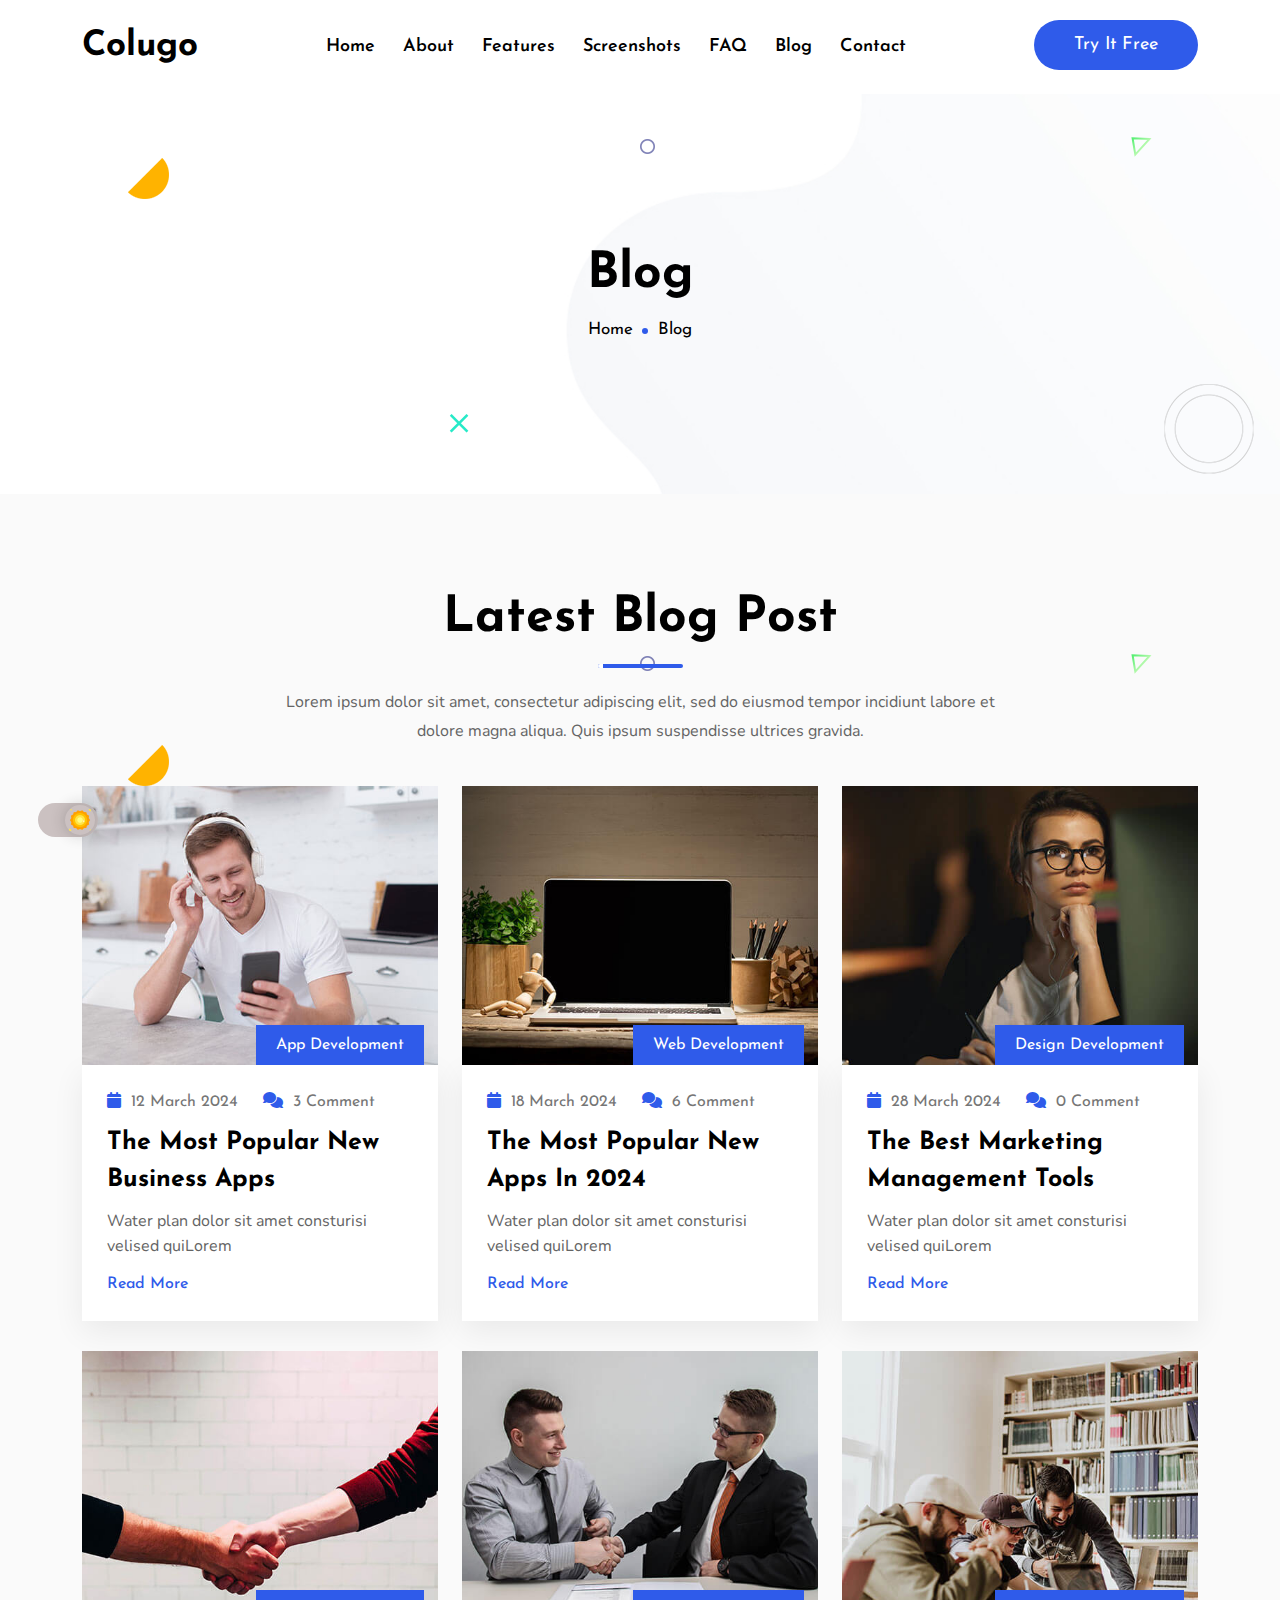
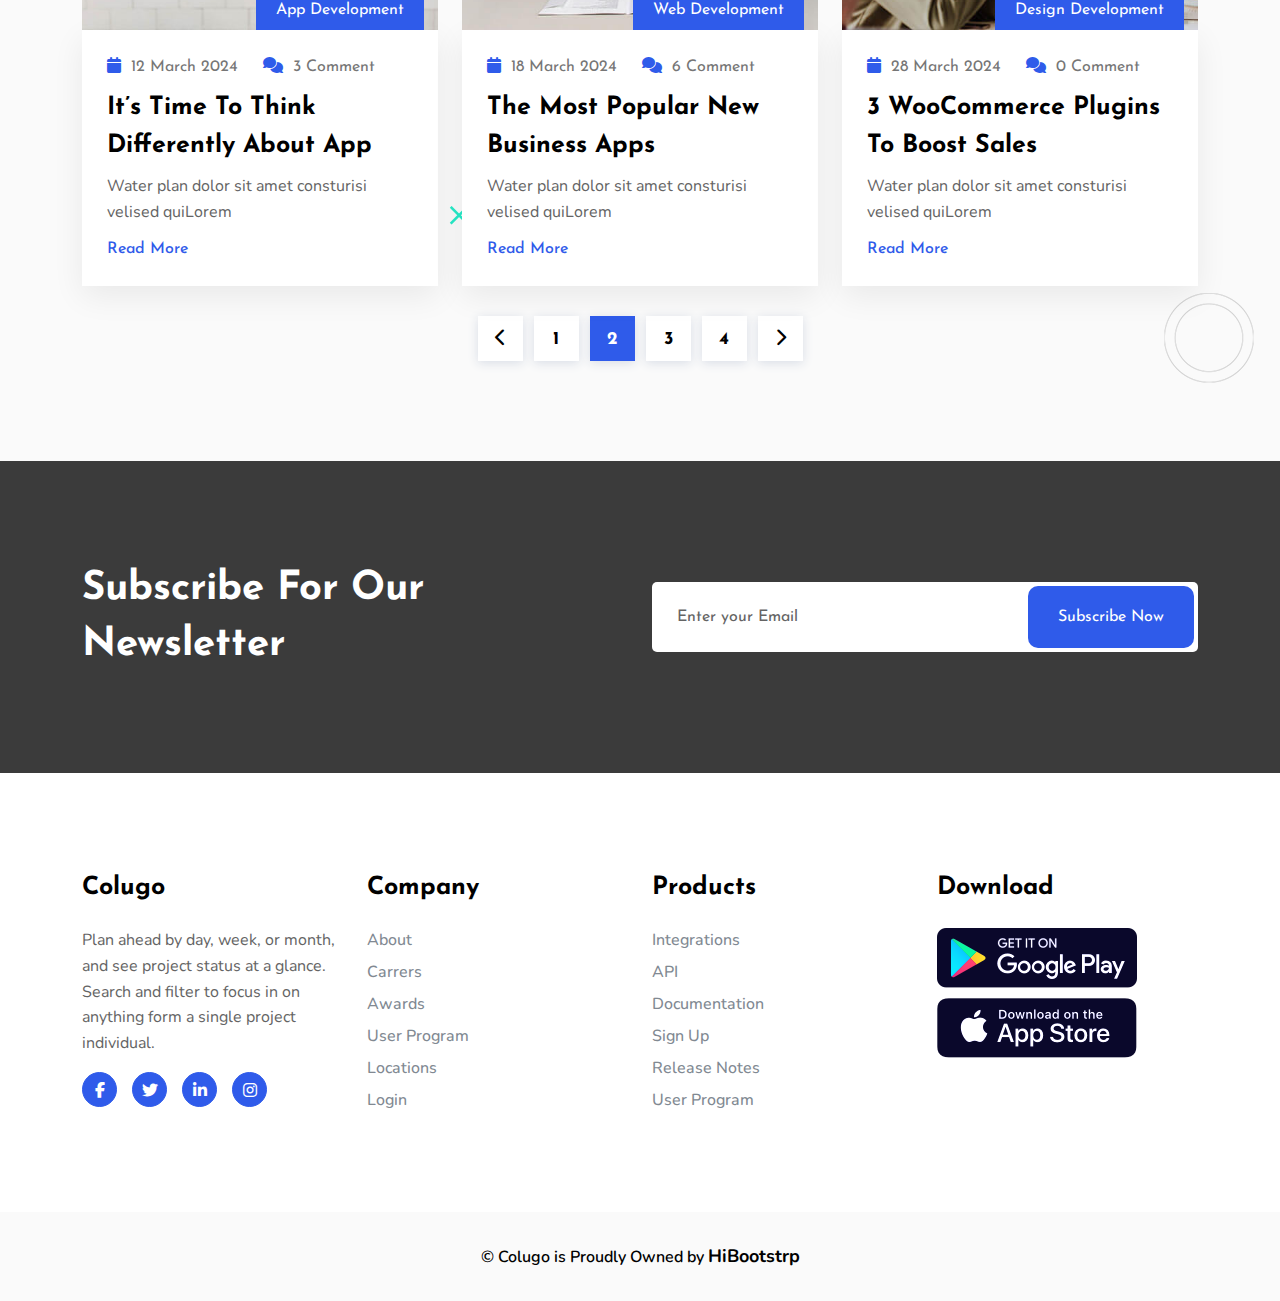
<file: blog.html>
<!DOCTYPE html>
<html lang="zxx">
    
<!-- Mirrored from templates.hibootstrap.com/colugo/default/blog.html by HTTrack Website Copier/3.x [XR&CO'2014], Mon, 22 Sep 2025 14:37:55 GMT -->
<head>
        <!-- Required meta tags -->
        <meta charset="utf-8">
        <meta name="viewport" content="width=device-width, initial-scale=1, shrink-to-fit=no">

        <!-- Bootstrap Min CSS -->
        <link rel="stylesheet" href="assets/css/bootstrap.min.css">
        <!-- Animate Min CSS -->
        <link rel="stylesheet" href="assets/css/animate.min.css">
        <!-- Owl Carousel Min CSS -->
        <link rel="stylesheet" href="assets/css/owl.carousel.min.css">
        <!-- Fontawesome CSS -->
        <link rel="stylesheet" href="assets/css/fontawesome.min.css">
        <!-- Odometer CSS -->
        <link rel="stylesheet" href="assets/css/odometer.css">
        <!-- Popup CSS -->
        <link rel="stylesheet" href="assets/css/magnific-popup.min.css">
        <!-- Slick CSS -->
        <link rel="stylesheet" href="assets/css/slick.min.css">
        <!-- Style CSS -->
        <link rel="stylesheet" href="assets/css/style.css">
        <!-- Dark CSS -->
        <link rel="stylesheet" href="assets/css/dark.css">
        <!-- Responsive CSS -->
        <link rel="stylesheet" href="assets/css/responsive.css">

        <title>Colugo - App Landing Page HTML Template</title>

        <link rel="icon" type="image/png" href="assets/img/favicon.png">
    </head>

    <body data-bs-spy="scroll" data-bs-offset="120">

        <!-- Start Preloader Area -->
        <div class="preloader">
            <div class="preloader">
                <span></span>
                <span></span>
            </div>
        </div>
        <!-- End Preloader Area -->

        <!-- Start Navbar Area -->
        <nav class="navbar navbar-expand-lg navbar-light bg-light">
            <div class="container">
                <div class="logo">
                    <a href="index.html">
                        <h3>Colugo</h3>
                    </a>
                </div>

                <button class="navbar-toggler" type="button" data-bs-toggle="collapse" data-bs-target="#navbarSupportedContent" aria-controls="navbarSupportedContent" aria-expanded="false" aria-label="Toggle navigation">
                    <span class="navbar-toggler-icon"></span>
                </button>
            
                <div class="collapse navbar-collapse" id="navbarSupportedContent">
                    <ul class="navbar-nav">
                        <li class="nav-item">
                            <a href="#home" class="nav-link">
                                Home
                            </a>
                        </li>

                        <li class="nav-item">
                            <a href="#about" class="nav-link">
                                About
                            </a>
                        </li>

                        <li class="nav-item">
                            <a href="#features" class="nav-link">
                                Features
                            </a>
                        </li>

                        <li class="nav-item">
                            <a href="#screenshots" class="nav-link">
                                Screenshots
                            </a>
                        </li>

                        <li class="nav-item">
                            <a href="#faq" class="nav-link">
                                FAQ
                            </a>
                        </li>

                        <li class="nav-item">
                            <a href="#blog" class="nav-link">
                                Blog
                            </a>
                        </li>

                        <li class="nav-item">
                            <a href="#contact" class="nav-link">
                                Contact
                            </a>
                        </li>
                    </ul>

                    <div class="others-option">
                        <div class="d-flex align-items-center">
                            <div class="option-item">
                                <a href="#" class="default-btn">
                                    Try It Free
                                    <span></span>
                                </a>
                            </div>
                        </div>
                    </div>
                </div>
            </div>
        </nav>
        <!-- End Navbar Area -->

        <!-- Start Page Title Area -->
        <div class="page-title-area">
            <div class="d-table">
                <div class="d-table-cell">
                    <div class="container">
                        <div class="page-title-content">
                            <h2>Blog</h2>
                            <ul>
                                <li><a href="index.html">Home</a></li>
                                <li>Blog</li>
                            </ul>
                        </div>
                    </div>
                </div>
            </div>

            <div class="default-shape">
                <div class="shape-1">
                    <img src="assets/img/shape/1.png" alt="image">
                </div>

                <div class="shape-2 rotateme">
                    <img src="assets/img/shape/2.png" alt="image">
                </div>

                <div class="shape-3">
                    <img src="assets/img/shape/3.svg" alt="image">
                </div>

                <div class="shape-4">
                    <img src="assets/img/shape/4.svg" alt="image">
                </div>

                <div class="shape-5">
                    <img src="assets/img/shape/5.png" alt="image">
                </div>
            </div>
        </div>
        <!-- End Page Title Area -->

        <!-- Start Blog Area -->
        <section id="blog" class="blog-area pt-100 pb-100">
            <div class="container">
                <div class="section-title">
                    <h2>Latest Blog Post</h2>
                    <div class="bar"></div>
                    <p>Lorem ipsum dolor sit amet, consectetur adipiscing elit, sed do eiusmod tempor incidiunt  labore et dolore magna aliqua. Quis ipsum suspendisse ultrices gravida.</p>
                </div>

                <div class="row">
                    <div class="col-lg-4 col-md-6">
                        <div class="single-blog">
                            <div class="image">
                                <a href="single-blog.html">
                                    <img src="assets/img/blog/image1.jpg" alt="image">
                                </a>
                                <div class="btn">
                                    <a href="#">App Development</a>
                                </div>
                            </div>
                            <div class="content">
                                <ul class="post-meta">
                                    <li>
                                        <i class="fa fa-calendar"></i>
                                        12 March 2024
                                    </li>
                                    <li>
                                        <i class="fa fa-comments"></i>
                                        <a href="#">3 Comment</a>
                                    </li>
                                </ul>

                                <h3>
                                    <a href="single-blog.html">
                                        The Most Popular New Business Apps
                                    </a>
                                </h3>
                                <p>Water plan dolor sit amet consturisi velised quiLorem</p>
                                <a href="single-blog.html" class="read-more">
                                    Read More
                                </a>
                            </div>
                        </div>
                    </div>

                    <div class="col-lg-4 col-md-6">
                        <div class="single-blog">
                            <div class="image">
                                <a href="single-blog.html">
                                    <img src="assets/img/blog/image2.jpg" alt="image">
                                </a>
                                <div class="btn">
                                    <a href="#">Web Development</a>
                                </div>
                            </div>
                            <div class="content">
                                <ul class="post-meta">
                                    <li>
                                        <i class="fa fa-calendar"></i>
                                        18 March 2024
                                    </li>
                                    <li>
                                        <i class="fa fa-comments"></i>
                                        <a href="#">6 Comment</a>
                                    </li>
                                </ul>

                                <h3>
                                    <a href="single-blog.html">
                                        The Most Popular New Apps in 2024
                                    </a>
                                </h3>
                                <p>Water plan dolor sit amet consturisi velised quiLorem</p>
                                <a href="single-blog.html" class="read-more">
                                    Read More
                                </a>
                            </div>
                        </div>
                    </div>

                    <div class="col-lg-4 col-md-6">
                        <div class="single-blog">
                            <div class="image">
                                <a href="single-blog.html">
                                    <img src="assets/img/blog/image3.jpg" alt="image">
                                </a>
                                <div class="btn">
                                    <a href="#">Design Development</a>
                                </div>
                            </div>
                            <div class="content">
                                <ul class="post-meta">
                                    <li>
                                        <i class="fa fa-calendar"></i>
                                        28 March 2024
                                    </li>
                                    <li>
                                        <i class="fa fa-comments"></i>
                                        <a href="#">0 Comment</a>
                                    </li>
                                </ul>

                                <h3>
                                    <a href="single-blog.html">
                                        The Best Marketing Management Tools
                                    </a>
                                </h3>
                                <p>Water plan dolor sit amet consturisi velised quiLorem</p>
                                <a href="single-blog.html" class="read-more">
                                    Read More
                                </a>
                            </div>
                        </div>
                    </div>

                    <div class="col-lg-4 col-md-6">
                        <div class="single-blog">
                            <div class="image">
                                <a href="single-blog.html">
                                    <img src="assets/img/blog/image4.jpg" alt="image">
                                </a>
                                <div class="btn">
                                    <a href="#">App Development</a>
                                </div>
                            </div>
                            <div class="content">
                                <ul class="post-meta">
                                    <li>
                                        <i class="fa fa-calendar"></i>
                                        12 March 2024
                                    </li>
                                    <li>
                                        <i class="fa fa-comments"></i>
                                        <a href="#">3 Comment</a>
                                    </li>
                                </ul>

                                <h3>
                                    <a href="single-blog.html">
                                        It’s Time To Think Differently About App
                                    </a>
                                </h3>
                                <p>Water plan dolor sit amet consturisi velised quiLorem</p>
                                <a href="single-blog.html" class="read-more">
                                    Read More
                                </a>
                            </div>
                        </div>
                    </div>

                    <div class="col-lg-4 col-md-6">
                        <div class="single-blog">
                            <div class="image">
                                <a href="single-blog.html">
                                    <img src="assets/img/blog/image5.jpg" alt="image">
                                </a>
                                <div class="btn">
                                    <a href="#">Web Development</a>
                                </div>
                            </div>
                            <div class="content">
                                <ul class="post-meta">
                                    <li>
                                        <i class="fa fa-calendar"></i>
                                        18 March 2024
                                    </li>
                                    <li>
                                        <i class="fa fa-comments"></i>
                                        <a href="#">6 Comment</a>
                                    </li>
                                </ul>

                                <h3>
                                    <a href="single-blog.html">
                                        The Most Popular New Business Apps
                                    </a>
                                </h3>
                                <p>Water plan dolor sit amet consturisi velised quiLorem</p>
                                <a href="single-blog.html" class="read-more">
                                    Read More
                                </a>
                            </div>
                        </div>
                    </div>

                    <div class="col-lg-4 col-md-6">
                        <div class="single-blog">
                            <div class="image">
                                <a href="single-blog.html">
                                    <img src="assets/img/blog/image6.jpg" alt="image">
                                </a>
                                <div class="btn">
                                    <a href="#">Design Development</a>
                                </div>
                            </div>
                            <div class="content">
                                <ul class="post-meta">
                                    <li>
                                        <i class="fa fa-calendar"></i>
                                        28 March 2024
                                    </li>
                                    <li>
                                        <i class="fa fa-comments"></i>
                                        <a href="#">0 Comment</a>
                                    </li>
                                </ul>

                                <h3>
                                    <a href="single-blog.html">
                                        3 WooCommerce Plugins to Boost Sales
                                    </a>
                                </h3>
                                <p>Water plan dolor sit amet consturisi velised quiLorem</p>
                                <a href="single-blog.html" class="read-more">
                                    Read More
                                </a>
                            </div>
                        </div>
                    </div>

                    <div class="col-lg-12 col-md-12">
                        <div class="pagination-area">
                            <a href="#" class="prev page-numbers">
                                <i class="fa fa-chevron-left"></i>
                            </a>
                            <a href="#" class="page-numbers">1</a>
                            <span class="page-numbers current" aria-current="page">2</span>
                            <a href="#" class="page-numbers">3</a>
                            <a href="#" class="page-numbers">4</a>
                            <a href="#" class="next page-numbers">
                                <i class="fa fa-chevron-right"></i>
                            </a>
                        </div>
                    </div>
                </div>
            </div>

            <div class="default-shape">
                <div class="shape-1">
                    <img src="assets/img/shape/1.png" alt="image">
                </div>

                <div class="shape-2 rotateme">
                    <img src="assets/img/shape/2.png" alt="image">
                </div>

                <div class="shape-3">
                    <img src="assets/img/shape/3.svg" alt="image">
                </div>

                <div class="shape-4">
                    <img src="assets/img/shape/4.svg" alt="image">
                </div>

                <div class="shape-5">
                    <img src="assets/img/shape/5.png" alt="image">
                </div>
            </div>
        </section>
        <!-- End Blog Area -->

        <!-- Start Subscribe Area -->
        <div class="subscribe-area ptb-100">
            <div class="container">
                <div class="row align-items-center">
                    <div class="col-lg-6 col-md-6">
                        <div class="subscribe-content">
                            <h2>Subscribe for our Newsletter</h2>
                        </div>
                    </div>

                    <div class="col-lg-6 col-md-6">
                        <form class="newsletter-form">
                            <input type="email" class="input-newsletter" placeholder="Enter your Email" name="EMAIL" required autocomplete="off">
                            <button type="submit">
                                Subscribe Now
                            </button>
                            
                            <div id="validator-newsletter" class="form-result"></div>
                        </form>
                    </div>
                </div>
            </div>
        </div>
        <!-- End Subscribe Area -->

        <!-- Start Footer Area -->
        <section class="footer-area pt-100 pb-70">
            <div class="container">
                <div class="row">
                    <div class="col-lg-3 col-sm-6">
                        <div class="single-footer-widget">
                            <a href="#" class="logo">
                                <h2>Colugo</h2>
                            </a>
                            <p>Plan ahead by day, week, or month, and see project status at a glance. Search and filter to focus in on anything form a single project individual.</p>
                            <ul class="social-list">
                                <li>
                                    <a href="#" target="_blank">
                                        <i class="fab fa-facebook-f"></i>
                                    </a>
                                </li>
                                <li>
                                    <a href="#" target="_blank">
                                        <i class="fab fa-twitter"></i>
                                    </a>
                                </li>
                                <li>
                                    <a href="#" target="_blank">
                                        <i class="fab fa-linkedin-in"></i>
                                    </a>
                                </li>
                                <li>
                                    <a href="#" target="_blank">
                                        <i class="fab fa-instagram"></i>
                                    </a>
                                </li>
                            </ul>
                        </div>
                    </div>

                    <div class="col-lg-3 col-sm-6">
                        <div class="single-footer-widget pl-5">
                            <h3>Company</h3>
                            <ul class="list">
                                <li>
                                    <a href="#">
                                        About
                                    </a>
                                </li>
                                <li>
                                    <a href="#">
                                        Carrers
                                    </a>
                                </li>
                                <li>
                                    <a href="#">
                                        Awards
                                    </a>
                                </li>
                                <li>
                                    <a href="#">
                                        User Program
                                    </a>
                                </li>
                                <li>
                                    <a href="#">
                                        Locations
                                    </a>
                                </li>
                                <li>
                                    <a href="#">
                                        Login
                                    </a>
                                </li>
                            </ul>
                        </div>
                    </div>

                    <div class="col-lg-3 col-sm-6">
                        <div class="single-footer-widget">
                            <h3>Products</h3>
                            <ul class="list">
                                <li>
                                    <a href="#">
                                        Integrations
                                    </a>
                                </li>
                                <li>
                                    <a href="#">
                                        API
                                    </a>
                                </li>
                                <li>
                                    <a href="#">
                                        Documentation
                                    </a>
                                </li>
                                <li>
                                    <a href="#">
                                        Sign Up
                                    </a>
                                </li>
                                <li>
                                    <a href="#">
                                        Release Notes
                                    </a>
                                </li>
                                <li>
                                    <a href="#">
                                        User Program
                                    </a>
                                </li>
                            </ul>
                        </div>
                    </div>

                    <div class="col-lg-3 col-sm-6">
                        <div class="single-footer-widget">
                            <h3>Download</h3>
                            
                            <ul class="footer-holder">
                                <li>
                                    <a href="https://play.google.com/store/apps?hl=en&amp;gl=US">
                                        <img src="assets/img/store/1.png" alt="image">
                                    </a>
                                </li>

                                <li>
                                    <a href="https://www.apple.com/app-store/">
                                        <img src="assets/img/store/2.png" alt="image">
                                    </a>
                                </li>
                            </ul>
                        </div>
                    </div>
                </div>
            </div>
        </section>
        <!-- End Footer Area -->

        <!-- Start Copy Right Area -->
        <div class="copy-right">
            <div class="container">
                <div class="copy-right-content">
                    <p>© Colugo is Proudly Owned by <a href="https://hibootstrap.com/" target="_blank">HiBootstrp</a></p>
                </div>
            </div>
        </div>
        <!-- End Copy Right Area -->

        <!-- Start Go Top Section -->
        <div class="go-top">
            <i class="fa fa-chevron-up"></i>
            <i class="fa fa-chevron-up"></i>
        </div>
        <!-- End Go Top Section -->

        <!-- jQuery Min JS -->
        <script src="assets/js/jquery.min.js"></script>
        <!-- Bootstrap Min JS -->
        <script src="assets/js/bootstrap.bundle.min.js"></script>
        <!-- Owl Carousel Min JS -->
        <script src="assets/js/owl.carousel.min.js"></script>
        <!-- Appear JS -->
        <script src="assets/js/jquery.appear.js"></script>
        <!-- Odometer JS -->
        <script src="assets/js/odometer.min.js"></script>
        <!-- Slick JS -->
        <script src="assets/js/slick.min.js"></script>
        <!-- Particles JS -->
        <script src="assets/js/particles.min.js"></script>
        <!-- Ripples JS -->
        <script src="assets/js/jquery.ripples-min.js"></script>
        <!-- Popup JS -->
        <script src="assets/js/jquery.magnific-popup.min.js"></script>
        <!-- WOW Min JS -->
        <script src="assets/js/wow.min.js"></script>
        <!-- AjaxChimp Min JS -->
        <script src="assets/js/jquery.ajaxchimp.min.js"></script>
        <!-- Form Validator Min JS -->
        <script src="assets/js/form-validator.min.js"></script>
        <!-- Contact Form Min JS -->
        <script src="assets/js/contact-form-script.js"></script>
        <!-- Main JS -->
        <script src="assets/js/main.js"></script>
    </body>

<!-- Mirrored from templates.hibootstrap.com/colugo/default/blog.html by HTTrack Website Copier/3.x [XR&CO'2014], Mon, 22 Sep 2025 14:37:55 GMT -->
</html>
</file>
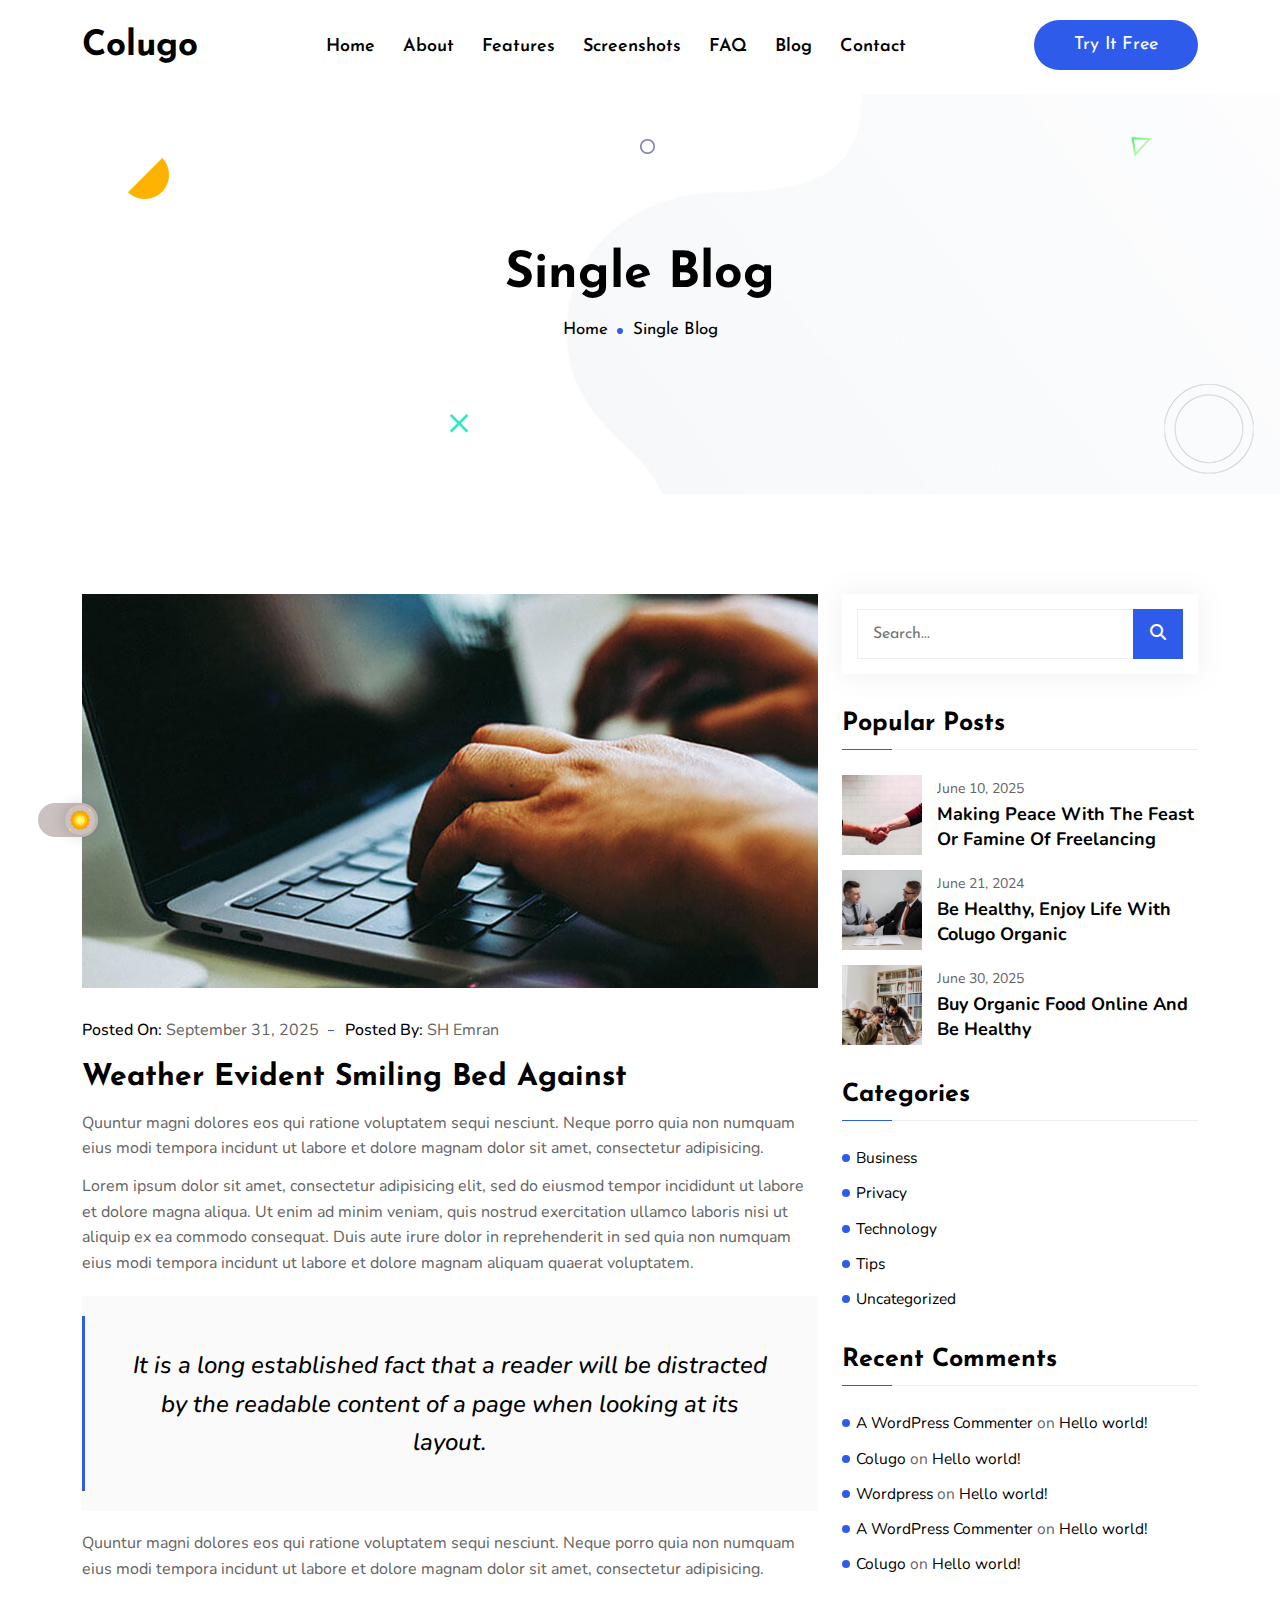
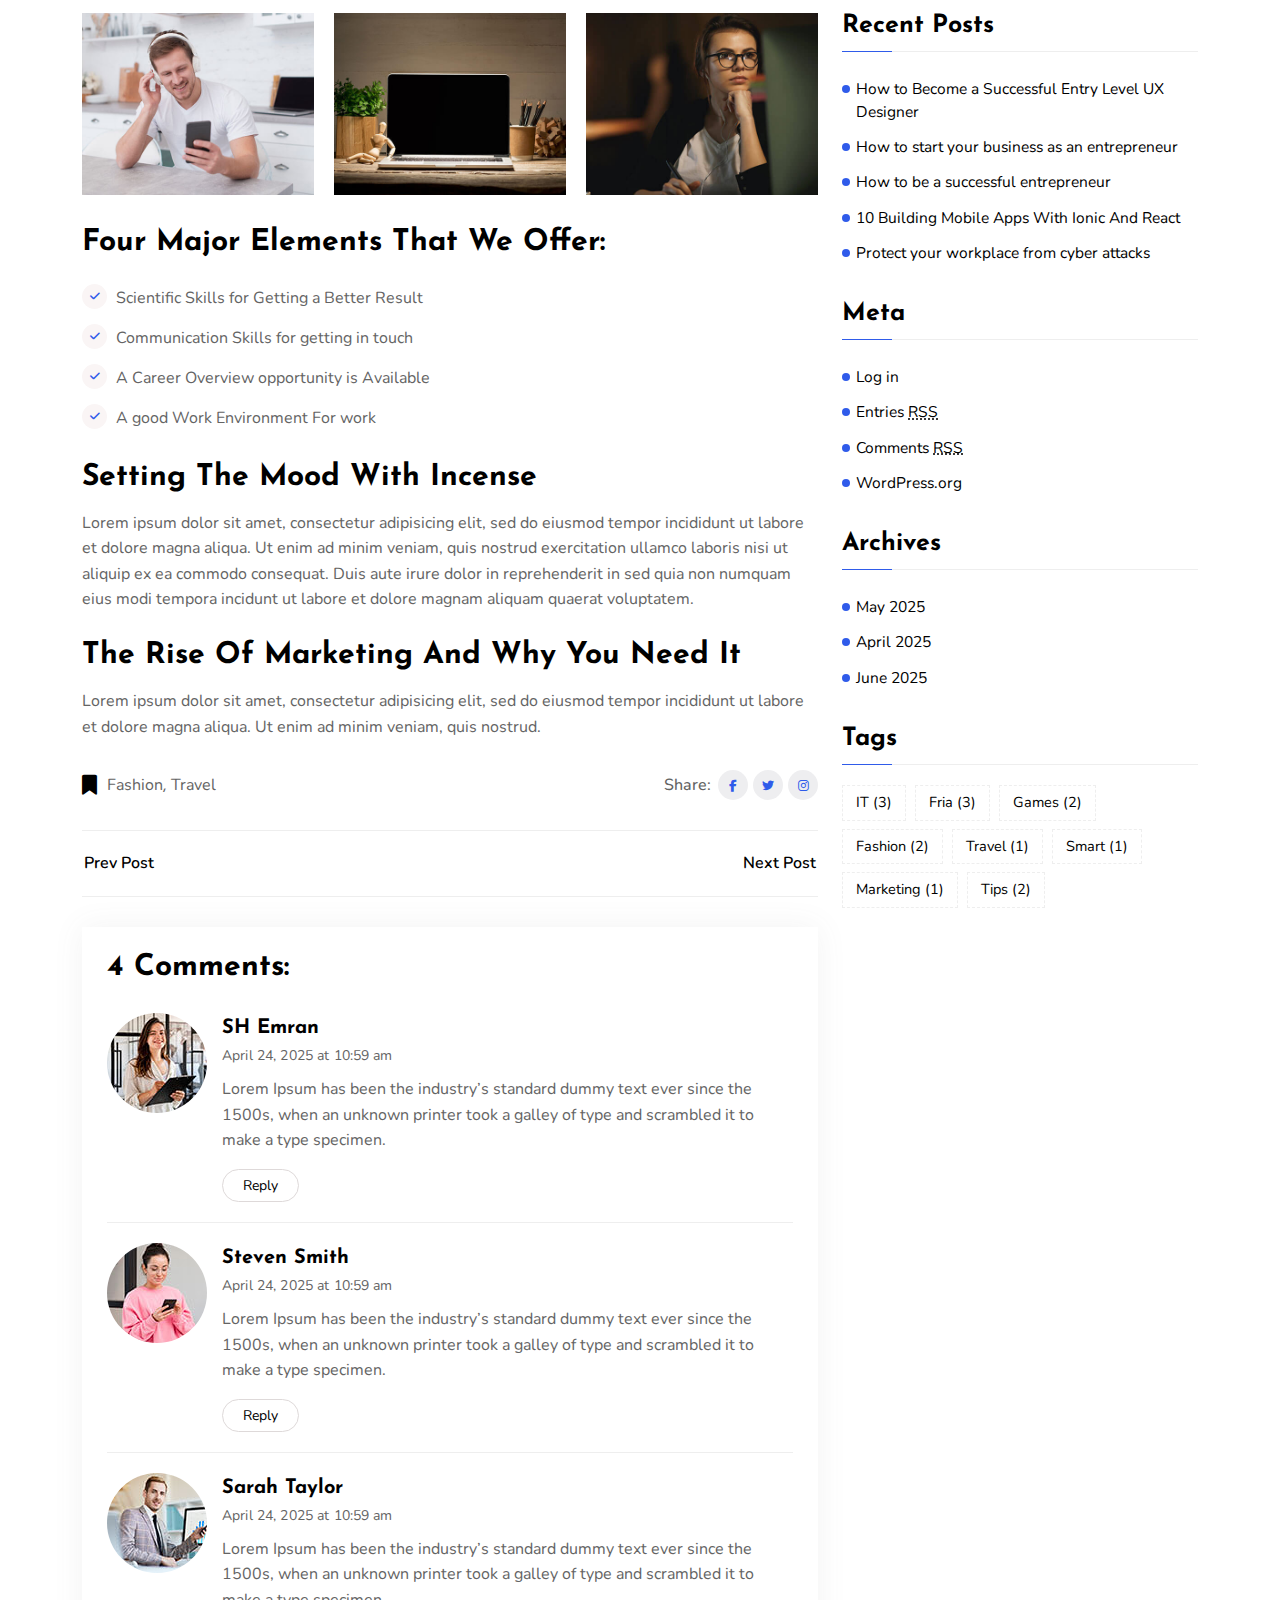
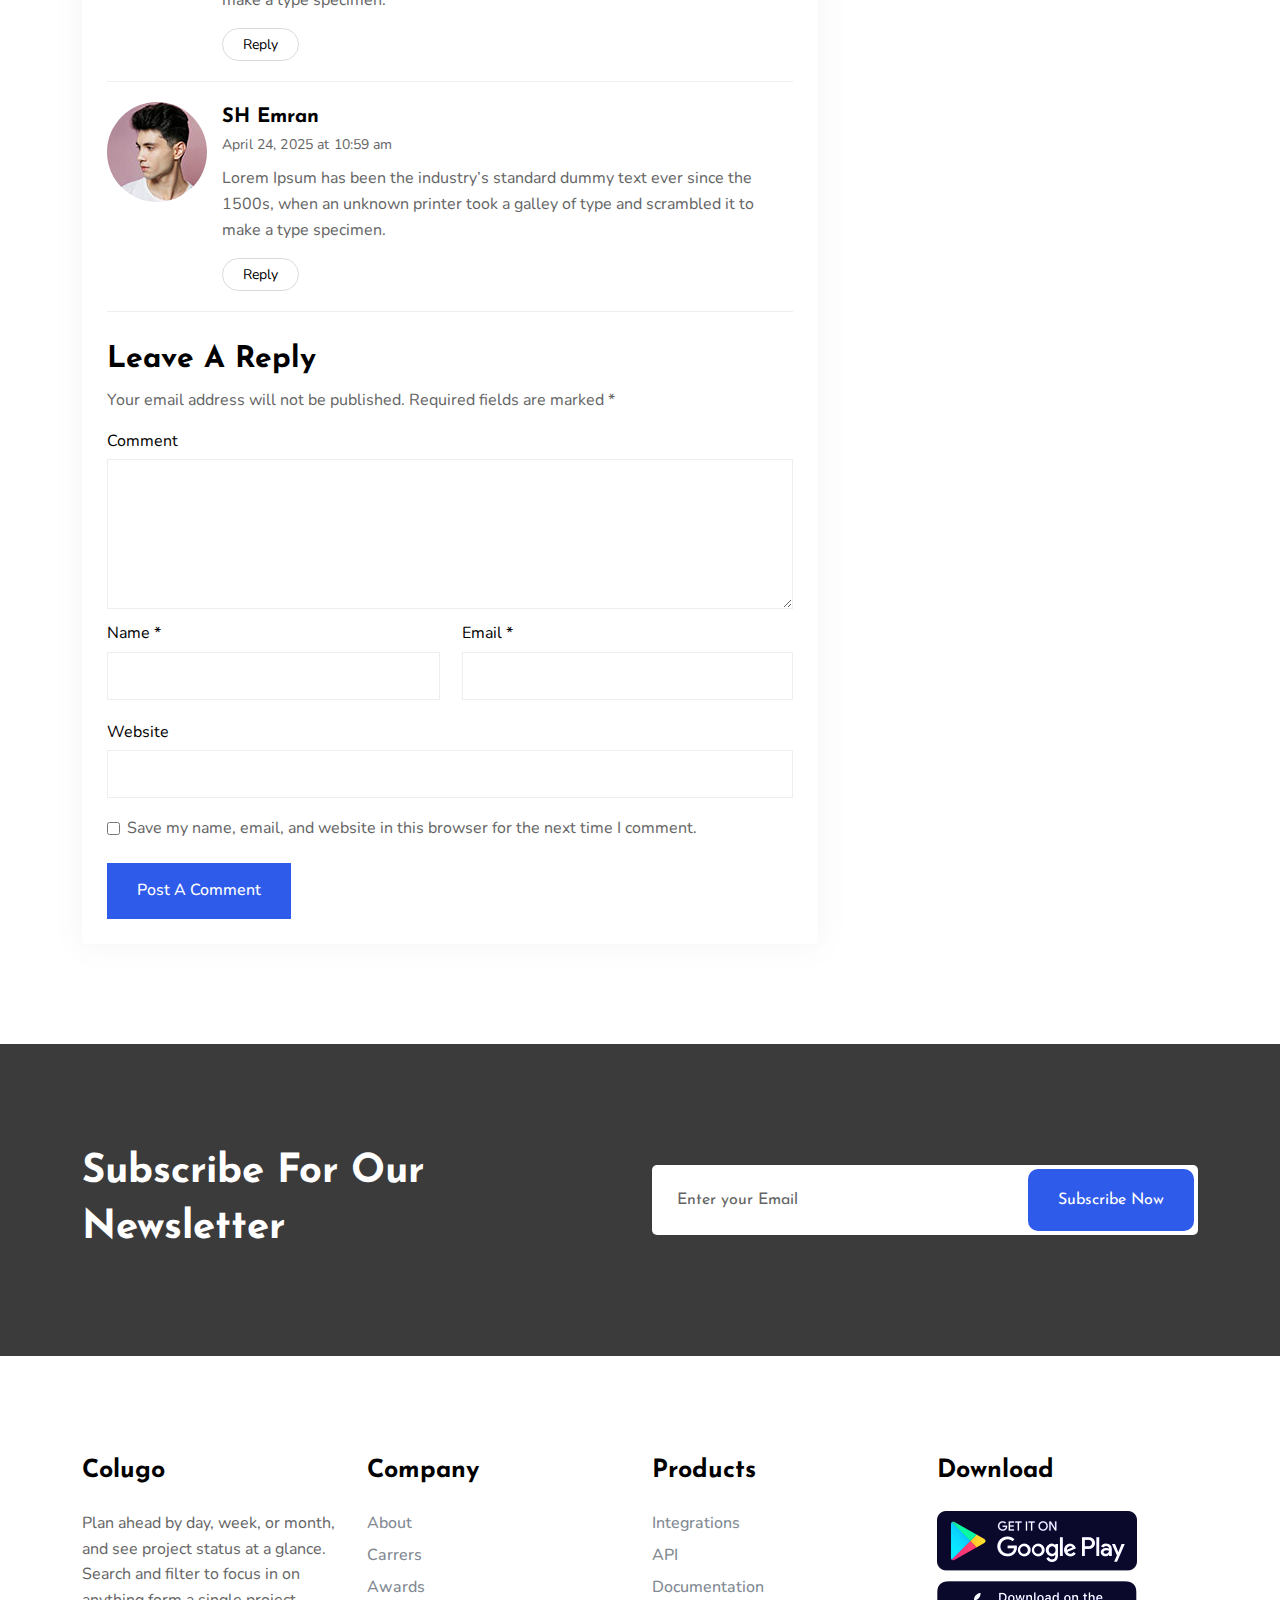
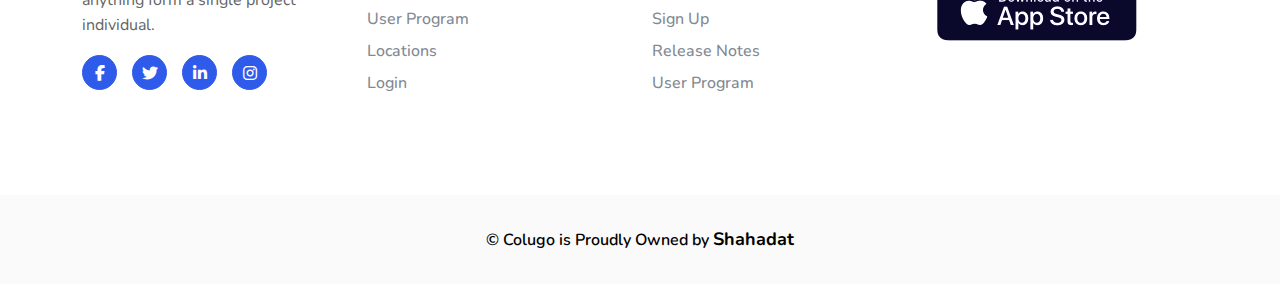
<file: single-blog.html>
<!DOCTYPE html>
<html lang="zxx">
    
<head>
        <!-- Required meta tags -->
        <meta charset="utf-8">
        <meta name="viewport" content="width=device-width, initial-scale=1, shrink-to-fit=no">

        <!-- Bootstrap Min CSS -->
        <link rel="stylesheet" href="assets/css/bootstrap.min.css">
        <!-- Animate Min CSS -->
        <link rel="stylesheet" href="assets/css/animate.min.css">
        <!-- Owl Carousel Min CSS -->
        <link rel="stylesheet" href="assets/css/owl.carousel.min.css">
        <!-- Fontawesome CSS -->
        <link rel="stylesheet" href="assets/css/fontawesome.min.css">
        <!-- Odometer CSS -->
        <link rel="stylesheet" href="assets/css/odometer.css">
        <!-- Popup CSS -->
        <link rel="stylesheet" href="assets/css/magnific-popup.min.css">
        <!-- Slick CSS -->
        <link rel="stylesheet" href="assets/css/slick.min.css">
        <!-- Style CSS -->
        <link rel="stylesheet" href="assets/css/style.css">
        <!-- Dark CSS -->
        <link rel="stylesheet" href="assets/css/dark.css">
        <!-- Responsive CSS -->
        <link rel="stylesheet" href="assets/css/responsive.css">

        <title>App Landing Page</title>

        <link rel="icon" type="image/png" href="assets/img/favicon.png">
    </head>

    <body data-bs-spy="scroll" data-bs-offset="120">

        <!-- Start Preloader Area -->
        <div class="preloader">
            <div class="preloader">
                <span></span>
                <span></span>
            </div>
        </div>
        <!-- End Preloader Area -->

        <!-- Start Navbar Area -->
        <nav class="navbar navbar-expand-lg navbar-light bg-light">
            <div class="container">
                <div class="logo">
                    <a href="index.html">
                        <h3>Colugo</h3>
                    </a>
                </div>

                <button class="navbar-toggler" type="button" data-bs-toggle="collapse" data-bs-target="#navbarSupportedContent" aria-controls="navbarSupportedContent" aria-expanded="false" aria-label="Toggle navigation">
                    <span class="navbar-toggler-icon"></span>
                </button>
            
                <div class="collapse navbar-collapse" id="navbarSupportedContent">
                    <ul class="navbar-nav">
                        <li class="nav-item">
                            <a href="#home" class="nav-link">
                                Home
                            </a>
                        </li>

                        <li class="nav-item">
                            <a href="#about" class="nav-link">
                                About
                            </a>
                        </li>

                        <li class="nav-item">
                            <a href="#features" class="nav-link">
                                Features
                            </a>
                        </li>

                        <li class="nav-item">
                            <a href="#screenshots" class="nav-link">
                                Screenshots
                            </a>
                        </li>

                        <li class="nav-item">
                            <a href="#faq" class="nav-link">
                                FAQ
                            </a>
                        </li>

                        <li class="nav-item">
                            <a href="blog.html" class="nav-link">
                                Blog
                            </a>
                        </li>

                        <li class="nav-item">
                            <a href="#contact" class="nav-link">
                                Contact
                            </a>
                        </li>
                    </ul>

                    <div class="others-option">
                        <div class="d-flex align-items-center">
                            <div class="option-item">
                                <a href="#" class="default-btn">
                                    Try It Free
                                    <span></span>
                                </a>
                            </div>
                        </div>
                    </div>
                </div>
            </div>
        </nav>
        <!-- End Navbar Area -->

        <!-- Start Page Title Area -->
        <div class="page-title-area">
            <div class="d-table">
                <div class="d-table-cell">
                    <div class="container">
                        <div class="page-title-content">
                            <h2>Single Blog</h2>
                            <ul>
                                <li><a href="index.html">Home</a></li>
                                <li>Single Blog</li>
                            </ul>
                        </div>
                    </div>
                </div>
            </div>

            <div class="default-shape">
                <div class="shape-1">
                    <img src="assets/img/shape/1.png" alt="image">
                </div>

                <div class="shape-2 rotateme">
                    <img src="assets/img/shape/2.png" alt="image">
                </div>

                <div class="shape-3">
                    <img src="assets/img/shape/3.svg" alt="image">
                </div>

                <div class="shape-4">
                    <img src="assets/img/shape/4.svg" alt="image">
                </div>

                <div class="shape-5">
                    <img src="assets/img/shape/5.png" alt="image">
                </div>
            </div>
        </div>
        <!-- End Page Title Area -->

        <!-- Start Single Blog Area -->
        <section class="single-blog-area pt-100 pb-100">
            <div class="container">
                <div class="row">
                    <div class="col-lg-8 col-md-12">
                        <div class="blog-details-desc">
                            <div class="article-image">
                                <img src="assets/img/blog-details.jpg" alt="image">
                            </div>
                            <div class="article-content">
                                <div class="entry-meta">
                                    <ul>
                                        <li>
                                            <span>Posted On:</span> 
                                            <a href="index.html">September 31, 2025</a>
                                        </li>
                                        <li>
                                            <span>Posted By:</span> 
                                            <a href="index.html">SH Emran</a>
                                        </li>
                                    </ul>
                                </div>

                                <h3>Weather Evident Smiling Bed Against</h3>
                                <p>Quuntur magni dolores eos qui ratione voluptatem sequi nesciunt. Neque porro quia non numquam eius modi tempora incidunt ut labore et dolore magnam dolor sit amet, consectetur adipisicing.</p>
                                <p>Lorem ipsum dolor sit amet, consectetur adipisicing elit, sed do eiusmod tempor incididunt ut labore et dolore magna aliqua. Ut enim ad minim veniam, quis nostrud exercitation ullamco laboris nisi ut aliquip ex ea commodo consequat. Duis aute irure dolor in reprehenderit in  sed quia non numquam eius modi tempora incidunt ut labore et dolore magnam aliquam quaerat voluptatem.</p>
                                <blockquote class="wp-block-quote">
                                    <p>It is a long established fact that a reader will be distracted by the readable content of a page when looking at its layout.</p>
                                    <cite>Tom Cruise</cite>
                                </blockquote>
                                <p>Quuntur magni dolores eos qui ratione voluptatem sequi nesciunt. Neque porro quia non numquam eius modi tempora incidunt ut labore et dolore magnam dolor sit amet, consectetur adipisicing.</p>
                                <ul class="wp-block-gallery columns-3">
                                    <li class="blocks-gallery-item">
                                        <figure>
                                            <img src="assets/img/blog/image1.jpg" alt="image">
                                        </figure>
                                    </li>

                                    <li class="blocks-gallery-item">
                                        <figure>
                                            <img src="assets/img/blog/image2.jpg" alt="image">
                                        </figure>
                                    </li>

                                    <li class="blocks-gallery-item">
                                        <figure>
                                            <img src="assets/img/blog/image3.jpg" alt="image">
                                        </figure>
                                    </li>
                                </ul>
                                <h3>Four major elements that we offer:</h3>
                                <ul class="features-list">
                                    <li>
                                        <i class="fa fa-check"></i>
                                        Scientific Skills for Getting a Better Result
                                    </li>
                                    <li>
                                        <i class="fa fa-check"></i>
                                        Communication Skills for getting in touch
                                    </li>
                                    <li>
                                        <i class="fa fa-check"></i>
                                        A Career Overview opportunity is Available
                                    </li>
                                    <li>
                                        <i class="fa fa-check"></i>
                                        A good Work Environment For work
                                    </li>
                                </ul>
                                <h3>Setting the mood with incense</h3>
                                <p>Lorem ipsum dolor sit amet, consectetur adipisicing elit, sed do eiusmod tempor incididunt ut labore et dolore magna aliqua. Ut enim ad minim veniam, quis nostrud exercitation ullamco laboris nisi ut aliquip ex ea commodo consequat. Duis aute irure dolor in reprehenderit in  sed quia non numquam eius modi tempora incidunt ut labore et dolore magnam aliquam quaerat voluptatem.</p>
                                <h3>The Rise Of Marketing And Why You Need It</h3>
                                <p>Lorem ipsum dolor sit amet, consectetur adipisicing elit, sed do eiusmod tempor incididunt ut labore et dolore magna aliqua. Ut enim ad minim veniam, quis nostrud.</p>
                            </div>

                            <div class="article-footer">
                                <div class="article-tags">
                                    <span>
                                        <i class="fa fa-bookmark"></i>
                                    </span>
                                    <a href="index.html">Fashion</a>,
                                    <a href="index.html">Travel</a>
                                </div>

                                <div class="article-share">
                                    <ul class="social">
                                        <li><span>Share:</span></li>
                                        <li>
                                            <a href="#" target="_blank">
                                                <i class="fab fa-facebook-f"></i>
                                            </a>
                                        </li>
                                        <li>
                                            <a href="#" target="_blank">
                                                <i class="fab fa-twitter"></i>
                                            </a>
                                        </li>
                                        <li>
                                            <a href="#" target="_blank">
                                                <i class="fab fa-instagram"></i>
                                            </a>
                                        </li>
                                    </ul>
                                </div>
                            </div>

                            <div class="post-navigation">
                                <div class="navigation-links">
                                    <div class="nav-previous">
                                        <a href="index.html">
                                            <i class="flaticon-left"></i> 
                                            Prev Post
                                        </a>
                                    </div>
                                    <div class="nav-next">
                                        <a href="index.html">
                                            Next Post 
                                            <i class="flaticon-right"></i>
                                        </a>
                                    </div>
                                </div>
                            </div>

                            <div class="comments-area">
                                <h3 class="comments-title">4 Comments:</h3>
                                <ol class="comment-list">
                                    <li class="comment">
                                        <article class="comment-body">
                                            <footer class="comment-meta">
                                                <div class="comment-author vcard">
                                                    <img src="assets/img/client/1.jpg" class="avatar" alt="image">
                                                    <b class="fn">SH Emran</b>
                                                    <span class="says">says:</span>
                                                </div>
                                                <div class="comment-metadata">
                                                    <a href="index.html">
                                                        <time>April 24, 2025 at 10:59 am</time>
                                                    </a>
                                                </div>
                                            </footer>
                                            <div class="comment-content">
                                                <p>Lorem Ipsum has been the industry’s standard dummy text ever since the 1500s, when an unknown printer took a galley of type and scrambled it to make a type specimen.</p>
                                            </div>
                                            <div class="reply">
                                                <a href="#" class="comment-reply-link">Reply</a>
                                            </div>
                                        </article>

                                        <ol class="children">
                                            <li class="comment">
                                                <article class="comment-body">
                                                    <footer class="comment-meta">
                                                        <div class="comment-author vcard">
                                                            <img src="assets/img/client/2.jpg" class="avatar" alt="image">
                                                            <b class="fn">Steven Smith</b>
                                                            <span class="says">says:</span>
                                                        </div>
                                                        <div class="comment-metadata">
                                                            <a href="index.html">
                                                                <time>April 24, 2025 at 10:59 am</time>
                                                            </a>
                                                        </div>
                                                    </footer>
                                                    <div class="comment-content">
                                                        <p>Lorem Ipsum has been the industry’s standard dummy text ever since the 1500s, when an unknown printer took a galley of type and scrambled it to make a type specimen.</p>
                                                    </div>
                                                    <div class="reply">
                                                        <a href="#" class="comment-reply-link">Reply</a>
                                                    </div>
                                                </article>
                                            </li>

                                            <ol class="children">
                                                <li class="comment">
                                                    <article class="comment-body">
                                                        <footer class="comment-meta">
                                                            <div class="comment-author vcard">
                                                                <img src="assets/img/client/3.jpg" class="avatar" alt="image">
                                                                <b class="fn">Sarah Taylor</b>
                                                                <span class="says">says:</span>
                                                            </div>
                                                            <div class="comment-metadata">
                                                                <a href="index.html">
                                                                    <time>April 24, 2025 at 10:59 am</time>
                                                                </a>
                                                            </div>
                                                        </footer>
                                                        <div class="comment-content">
                                                            <p>Lorem Ipsum has been the industry’s standard dummy text ever since the 1500s, when an unknown printer took a galley of type and scrambled it to make a type specimen.</p>
                                                        </div>
                                                        <div class="reply">
                                                            <a href="#" class="comment-reply-link">Reply</a>
                                                        </div>
                                                    </article>
                                                </li>
                                            </ol>
                                        </ol>
                                    </li>

                                    <li class="comment">
                                        <li class="comment">
                                            <article class="comment-body">
                                                <footer class="comment-meta">
                                                    <div class="comment-author vcard">
                                                        <img src="assets/img/client/4.jpg" class="avatar" alt="image">
                                                        <b class="fn">SH Emran</b>
                                                        <span class="says">says:</span>
                                                    </div>
                                                    <div class="comment-metadata">
                                                        <a href="index.html">
                                                            <time>April 24, 2025 at 10:59 am</time>
                                                        </a>
                                                    </div>
                                                </footer>
                                                <div class="comment-content">
                                                    <p>Lorem Ipsum has been the industry’s standard dummy text ever since the 1500s, when an unknown printer took a galley of type and scrambled it to make a type specimen.</p>
                                                </div>
                                                <div class="reply">
                                                    <a href="#" class="comment-reply-link">Reply</a>
                                                </div>
                                            </article>
                                        </li>
                                    </li>
                                </ol>

                                <div class="comment-respond">
                                    <h3 class="comment-reply-title">Leave a Reply</h3>
                                    <form class="comment-form">
                                        <p class="comment-notes">
                                            <span id="email-notes">Your email address will not be published.</span>
                                            Required fields are marked 
                                            <span class="required">*</span>
                                        </p>
                                        <p class="comment-form-comment">
                                            <label>Comment</label>
                                            <textarea name="comment" id="comment" cols="45" rows="5" maxlength="65525" required="required"></textarea>
                                        </p>
                                        <p class="comment-form-author">
                                            <label>Name <span class="required">*</span></label>
                                            <input type="text" id="author" name="author" required="required">
                                        </p>
                                        <p class="comment-form-email">
                                            <label>Email <span class="required">*</span></label>
                                            <input type="email" id="email" name="email" required="required">
                                        </p>
                                        <p class="comment-form-url">
                                            <label>Website</label>
                                            <input type="url" id="url" name="url">
                                        </p>
                                        <p class="comment-form-cookies-consent">
                                            <input type="checkbox" value="yes" name="wp-comment-cookies-consent" id="wp-comment-cookies-consent">
                                            <label for="wp-comment-cookies-consent">Save my name, email, and website in this browser for the next time I comment.</label>
                                        </p>
                                        <p class="form-submit">
                                            <input type="submit" name="submit" id="submit" class="submit" value="Post A Comment">
                                        </p>
                                    </form>
                                </div>
                            </div>
                        </div>
                    </div>
                    
                    <div class="col-lg-4 col-md-12">
                        <aside class="widget-area" id="secondary">
                            <section class="widget widget_search">
                                <form class="search-form search-top">
                                    <label>
                                        <span class="screen-reader-text">Search for:</span>
                                        <input type="search" class="search-field" placeholder="Search...">
                                    </label class="">
                                    <button type="submit">
                                        <i class="fa fa-search"></i>
                                    </button>
                                </form>
                            </section>
                            
                            <section class="widget widget_colugo_posts_thumb">
                                <h3 class="widget-title">Popular Posts</h3>
                                <article class="item">
                                    <a href="#" class="thumb">
                                        <span class="fullimage cover bg1" role="img"></span>
                                    </a>
                                    <div class="info">
                                        <time class="2024-06-30">June 10, 2025</time>
                                        <h4 class="title usmall">
                                            <a href="index.html">Making Peace With The Feast Or Famine Of Freelancing</a>
                                        </h4>
                                    </div>
                                </article>

                                <article class="item">
                                    <a href="#" class="thumb">
                                        <span class="fullimage cover bg2" role="img"></span>
                                    </a>
                                    <div class="info">
                                        <time class="2024-06-30">June 21, 2024</time>
                                        <h4 class="title usmall">
                                            <a href="index.html">Be healthy, Enjoy life with Colugo organic</a>
                                        </h4>
                                    </div>
                                </article>

                                <article class="item">
                                    <a href="#" class="thumb">
                                        <span class="fullimage cover bg3" role="img"></span>
                                    </a>
                                    <div class="info">
                                        <time class="2024-06-30">June 30, 2025</time>
                                        <h4 class="title usmall">
                                            <a href="index.html">Buy organic food online and be healthy</a>
                                        </h4>
                                    </div>
                                </article>
                            </section>

                            <section class="widget widget_categories">
                                <h3 class="widget-title">Categories</h3>
                                <ul>
                                    <li>
                                        <a href="index.html">Business</a>
                                    </li>
                                    <li>
                                        <a href="index.html">Privacy</a>
                                    </li>
                                    <li>
                                        <a href="index.html">Technology</a>
                                    </li>
                                    <li>
                                        <a href="index.html">Tips</a>
                                    </li>
                                    <li>
                                        <a href="index.html">Uncategorized</a>
                                    </li>
                                </ul>
                            </section>

                            <section class="widget widget_recent_comments">
                                <h3 class="widget-title">Recent Comments</h3>
                                <ul>
                                    <li>
                                        <span class="comment-author-link">
                                            <a href="index.html">A WordPress Commenter</a>
                                        </span>
                                        on
                                        <a href="index.html">Hello world!</a>
                                    </li>
                                    <li>
                                        <span class="comment-author-link">
                                            <a href="index.html">Colugo</a>
                                        </span>
                                        on
                                        <a href="index.html">Hello world!</a>
                                    </li>
                                    <li>
                                        <span class="comment-author-link">
                                            <a href="index.html">Wordpress</a>
                                        </span>
                                        on
                                        <a href="index.html">Hello world!</a>
                                    </li>
                                    <li>
                                        <span class="comment-author-link">
                                            <a href="index.html">A WordPress Commenter</a>
                                        </span>
                                        on
                                        <a href="index.html">Hello world!</a>
                                    </li>
                                    <li>
                                        <span class="comment-author-link">
                                            <a href="index.html">Colugo</a>
                                        </span>
                                        on
                                        <a href="index.html">Hello world!</a>
                                    </li>
                                </ul>
                            </section>

                            <section class="widget widget_recent_entries">
                                <h3 class="widget-title">Recent Posts</h3>
                                <ul>
                                    <li>
                                        <a href="index.html">How to Become a Successful Entry Level UX Designer</a>
                                    </li>
                                    <li>
                                        <a href="index.html">How to start your business as an entrepreneur</a>
                                    </li>
                                    <li>
                                        <a href="index.html">How to be a successful entrepreneur</a>
                                    </li>
                                    <li>
                                        <a href="index.html">10 Building Mobile Apps With Ionic And React</a>
                                    </li>
                                    <li>
                                        <a href="index.html">Protect your workplace from cyber attacks</a>
                                    </li>
                                </ul>
                            </section>

                            <section class="widget widget_meta">
                                <h3 class="widget-title">Meta</h3>
                                <ul>
                                    <li>
                                        <a href="index.html">Log in</a>
                                    </li>
                                    <li>
                                        <a href="index.html">Entries 
                                            <abbr title="Really Simple Syndication">RSS</abbr>
                                        </a>
                                    </li>
                                    <li>
                                        <a href="index.html">Comments 
                                            <abbr title="Really Simple Syndication">RSS</abbr>
                                        </a>
                                    </li>
                                    <li>
                                        <a href="index.html">WordPress.org</a>
                                    </li>
                                </ul>
                            </section>

                            <section class="widget widget_archive">
                                <h3 class="widget-title">Archives</h3>
                                <ul>
                                    <li>
                                        <a href="index.html">May 2025</a>
                                    </li>
                                    <li>
                                        <a href="index.html">April 2025</a>
                                    </li>
                                    <li>
                                        <a href="index.html">June 2025</a>
                                    </li>
                                </ul>
                            </section>

                            <section class="widget widget_tag_cloud">
                                <h3 class="widget-title">Tags</h3>
                                <div class="tagcloud section-bottom">
                                    <a href="index.html">
                                        IT 
                                        <span class="tag-link-count"> (3)</span>
                                    </a>
                                    <a href="index.html">
                                        Fria 
                                        <span class="tag-link-count"> (3)</span>
                                    </a>
                                    <a href="index.html">
                                        Games 
                                        <span class="tag-link-count"> (2)</span>
                                    </a>
                                    <a href="index.html">
                                        Fashion 
                                        <span class="tag-link-count"> (2)</span>
                                    </a>
                                    <a href="index.html">
                                        Travel 
                                        <span class="tag-link-count"> (1)</span>
                                    </a>
                                    <a href="index.html">
                                        Smart 
                                        <span class="tag-link-count"> (1)</span>
                                    </a>
                                    <a href="index.html">
                                        Marketing 
                                        <span class="tag-link-count"> (1)</span>
                                    </a>
                                    <a href="index.html">
                                        Tips 
                                        <span class="tag-link-count"> (2)</span>
                                    </a>
                                </div>
                            </section>
                        </aside>
                    </div>
                </div>
            </div>
        </section>
        <!-- End Single Blog Area -->

        <!-- Start Subscribe Area -->
        <div class="subscribe-area ptb-100">
            <div class="container">
                <div class="row align-items-center">
                    <div class="col-lg-6 col-md-6">
                        <div class="subscribe-content">
                            <h2>Subscribe for our Newsletter</h2>
                        </div>
                    </div>

                    <div class="col-lg-6 col-md-6">
                        <form class="newsletter-form">
                            <input type="email" class="input-newsletter" placeholder="Enter your Email" name="EMAIL" required autocomplete="off">
                            <button type="submit">
                                Subscribe Now
                            </button>
                            
                            <div id="validator-newsletter" class="form-result"></div>
                        </form>
                    </div>
                </div>
            </div>
        </div>
        <!-- End Subscribe Area -->

        <!-- Start Footer Area -->
        <section class="footer-area pt-100 pb-70">
            <div class="container">
                <div class="row">
                    <div class="col-lg-3 col-sm-6">
                        <div class="single-footer-widget">
                            <a href="#" class="logo">
                                <h2>Colugo</h2>
                            </a>
                            <p>Plan ahead by day, week, or month, and see project status at a glance. Search and filter to focus in on anything form a single project individual.</p>
                            <ul class="social-list">
                                <li>
                                    <a href="#" target="_blank">
                                        <i class="fab fa-facebook-f"></i>
                                    </a>
                                </li>
                                <li>
                                    <a href="#" target="_blank">
                                        <i class="fab fa-twitter"></i>
                                    </a>
                                </li>
                                <li>
                                    <a href="#" target="_blank">
                                        <i class="fab fa-linkedin-in"></i>
                                    </a>
                                </li>
                                <li>
                                    <a href="#" target="_blank">
                                        <i class="fab fa-instagram"></i>
                                    </a>
                                </li>
                            </ul>
                        </div>
                    </div>

                    <div class="col-lg-3 col-sm-6">
                        <div class="single-footer-widget pl-5">
                            <h3>Company</h3>
                            <ul class="list">
                                <li>
                                    <a href="#">
                                        About
                                    </a>
                                </li>
                                <li>
                                    <a href="#">
                                        Carrers
                                    </a>
                                </li>
                                <li>
                                    <a href="#">
                                        Awards
                                    </a>
                                </li>
                                <li>
                                    <a href="#">
                                        User Program
                                    </a>
                                </li>
                                <li>
                                    <a href="#">
                                        Locations
                                    </a>
                                </li>
                                <li>
                                    <a href="#">
                                        Login
                                    </a>
                                </li>
                            </ul>
                        </div>
                    </div>

                    <div class="col-lg-3 col-sm-6">
                        <div class="single-footer-widget">
                            <h3>Products</h3>
                            <ul class="list">
                                <li>
                                    <a href="#">
                                        Integrations
                                    </a>
                                </li>
                                <li>
                                    <a href="#">
                                        API
                                    </a>
                                </li>
                                <li>
                                    <a href="#">
                                        Documentation
                                    </a>
                                </li>
                                <li>
                                    <a href="#">
                                        Sign Up
                                    </a>
                                </li>
                                <li>
                                    <a href="#">
                                        Release Notes
                                    </a>
                                </li>
                                <li>
                                    <a href="#">
                                        User Program
                                    </a>
                                </li>
                            </ul>
                        </div>
                    </div>

                    <div class="col-lg-3 col-sm-6">
                        <div class="single-footer-widget">
                            <h3>Download</h3>
                            
                            <ul class="footer-holder">
                                <li>
                                    <a href="https://play.google.com/store/apps?hl=en&amp;gl=US">
                                        <img src="assets/img/store/1.png" alt="image">
                                    </a>
                                </li>

                                <li>
                                    <a href="https://www.apple.com/app-store/">
                                        <img src="assets/img/store/2.png" alt="image">
                                    </a>
                                </li>
                            </ul>
                        </div>
                    </div>
                </div>
            </div>
        </section>
        <!-- End Footer Area -->

        <!-- Start Copyright Area -->
        <div class="copy-right">
            <div class="container">
                <div class="copy-right-content">
                    <p>© Colugo is Proudly Owned by <a href="https://hibootstrap.com/" target="_blank">Shahadat</a></p>
                </div>
            </div>
        </div>
        <!-- End Copyright Area -->

        <!-- Start Go Top Section -->
        <div class="go-top">
            <i class="fa fa-chevron-up"></i>
            <i class="fa fa-chevron-up"></i>
        </div>
        <!-- End Go Top Section -->

        <!-- jQuery Min JS -->
        <script src="assets/js/jquery.min.js"></script>
        <!-- Bootstrap Min JS -->
        <script src="assets/js/bootstrap.bundle.min.js"></script>
        <!-- Owl Carousel Min JS -->
        <script src="assets/js/owl.carousel.min.js"></script>
        <!-- Appear JS -->
        <script src="assets/js/jquery.appear.js"></script>
        <!-- Odometer JS -->
        <script src="assets/js/odometer.min.js"></script>
        <!-- Slick JS -->
        <script src="assets/js/slick.min.js"></script>
        <!-- Particles JS -->
        <script src="assets/js/particles.min.js"></script>
        <!-- Ripples JS -->
        <script src="assets/js/jquery.ripples-min.js"></script>
        <!-- Popup JS -->
        <script src="assets/js/jquery.magnific-popup.min.js"></script>
        <!-- WOW Min JS -->
        <script src="assets/js/wow.min.js"></script>
        <!-- AjaxChimp Min JS -->
        <script src="assets/js/jquery.ajaxchimp.min.js"></script>
        <!-- Form Validator Min JS -->
        <script src="assets/js/form-validator.min.js"></script>
        <!-- Contact Form Min JS -->
        <script src="assets/js/contact-form-script.js"></script>
        <!-- Main JS -->
        <script src="assets/js/main.js"></script>
    </body>

</html>
</file>
<file: assets/css/odometer.css>
.odometer.odometer-auto-theme, .odometer.odometer-theme-default {
  display: inline-block;
  vertical-align: middle;
  *vertical-align: auto;
  *zoom: 1;
  *display: inline;
  position: relative;
}
.odometer.odometer-auto-theme .odometer-digit, .odometer.odometer-theme-default .odometer-digit {
  display: inline-block;
  vertical-align: middle;
  *vertical-align: auto;
  *zoom: 1;
  *display: inline;
  position: relative;
}
.odometer.odometer-auto-theme .odometer-digit .odometer-digit-spacer, .odometer.odometer-theme-default .odometer-digit .odometer-digit-spacer {
  display: inline-block;
  vertical-align: middle;
  *vertical-align: auto;
  *zoom: 1;
  *display: inline;
  visibility: hidden;
}
.odometer.odometer-auto-theme .odometer-digit .odometer-digit-inner, .odometer.odometer-theme-default .odometer-digit .odometer-digit-inner {
  text-align: left;
  display: block;
  position: absolute;
  top: 0;
  left: 0;
  right: 0;
  bottom: 0;
  overflow: hidden;
}
.odometer.odometer-auto-theme .odometer-digit .odometer-ribbon, .odometer.odometer-theme-default .odometer-digit .odometer-ribbon {
  display: block;
}
.odometer.odometer-auto-theme .odometer-digit .odometer-ribbon-inner, .odometer.odometer-theme-default .odometer-digit .odometer-ribbon-inner {
  display: block;
  -webkit-backface-visibility: hidden;
}
.odometer.odometer-auto-theme .odometer-digit .odometer-value, .odometer.odometer-theme-default .odometer-digit .odometer-value {
  display: block;
  -webkit-transform: translateZ(0);
}
.odometer.odometer-auto-theme .odometer-digit .odometer-value.odometer-last-value, .odometer.odometer-theme-default .odometer-digit .odometer-value.odometer-last-value {
  position: absolute;
}
.odometer.odometer-auto-theme.odometer-animating-up .odometer-ribbon-inner, .odometer.odometer-theme-default.odometer-animating-up .odometer-ribbon-inner {
  -webkit-transition: -webkit-transform 2s;
  -moz-transition: -moz-transform 2s;
  -ms-transition: -ms-transform 2s;
  -o-transition: -o-transform 2s;
  transition: transform 2s;
}
.odometer.odometer-auto-theme.odometer-animating-up.odometer-animating .odometer-ribbon-inner, .odometer.odometer-theme-default.odometer-animating-up.odometer-animating .odometer-ribbon-inner {
  -webkit-transform: translateY(-100%);
  -moz-transform: translateY(-100%);
  -ms-transform: translateY(-100%);
  -o-transform: translateY(-100%);
  transform: translateY(-100%);
}
.odometer.odometer-auto-theme.odometer-animating-down .odometer-ribbon-inner, .odometer.odometer-theme-default.odometer-animating-down .odometer-ribbon-inner {
  -webkit-transform: translateY(-100%);
  -moz-transform: translateY(-100%);
  -ms-transform: translateY(-100%);
  -o-transform: translateY(-100%);
  transform: translateY(-100%);
}
.odometer.odometer-auto-theme.odometer-animating-down.odometer-animating .odometer-ribbon-inner, .odometer.odometer-theme-default.odometer-animating-down.odometer-animating .odometer-ribbon-inner {
  -webkit-transition: -webkit-transform 2s;
  -moz-transition: -moz-transform 2s;
  -ms-transition: -ms-transform 2s;
  -o-transition: -o-transform 2s;
  transition: transform 2s;
  -webkit-transform: translateY(0);
  -moz-transform: translateY(0);
  -ms-transform: translateY(0);
  -o-transform: translateY(0);
  transform: translateY(0);
}

.odometer.odometer-auto-theme, .odometer.odometer-theme-default {
  font-family: "Helvetica Neue", sans-serif;
  line-height: 1.1em;
}
.odometer.odometer-auto-theme .odometer-value, .odometer.odometer-theme-default .odometer-value {
  text-align: center;
}
</file>
<file: assets/css/style.css>
/*
@File: Colugo Template Styles

* This file contains the styling for the actual template, this
is the file you need to edit to change the look of the
template.

This files table contents are outlined below>>>>>

*******************************************
*******************************************

** - Default CSS
** - Preloader Area CSS
** - Navbar Area CSS
** - Banner Area CSS
** - Fun Facts Area CSS
** - About Area CSS
** - Features Area CSS
** - Screenshot Area CSS
** - Testimonial Area CSS
** - Overview Area CSS
** - Pricing Area CSS
** - Faq Area CSS
** - Team Area CSS
** - App Download Area CSS
** - Blog Area CSS
** - Contact Area CSS
** - Subscribe Area CSS
** - Banner Area Two CSS
** - Video Area CSS
** - Page Title Area CSS
** - Pagination Area CSS
** - Blog Details Area CSS
** - Sidebar Widget Area CSS
** - Footer Area CSS
** - Copy Right CSS
** - Go Top CSS

*/
/*================================================
Default CSS
=================================================*/
@import url("https://fonts.googleapis.com/css2?family=Josefin+Sans:ital,wght@0,100;0,200;0,300;0,400;0,423;0,500;0,600;0,700;1,100;1,200;1,300;1,400;1,423;1,500;1,600;1,700&amp;display=swap");
@import url("https://fonts.googleapis.com/css2?family=Nunito:ital,wght@0,200;0,300;0,400;0,600;0,700;0,800;0,900;1,200;1,300;1,400;1,600;1,700;1,800;1,900&amp;display=swap");
body {
  padding: 0;
  margin: 0;
  color: #646464;
  font-family: "Josefin Sans", sans-serif;
}

a {
  -webkit-transition: 0.5s;
  transition: 0.5s;
  color: #000000;
  text-decoration: none;
}

a:hover, a:focus {
  text-decoration: none;
  color: #2f5bea;
  outline: 0;
}

button:focus, input:focus {
  outline: 0;
}

p {
  color: #646464;
  line-height: 1.6;
  margin-bottom: 12px;
  font-size: 16px;
  font-family: "Nunito", sans-serif;
}

p:last-child {
  margin-bottom: 0;
}

.d-table {
  width: 100%;
  height: 100%;
}

.d-table-cell {
  vertical-align: middle;
}

img {
  max-width: 100%;
  height: auto;
}

h1, h2, h3, h4, h5, h6 {
  color: #000000;
  font-weight: bold;
  text-transform: capitalize;
}

.ptb-100 {
  padding-top: 100px;
  padding-bottom: 100px;
}

.pt-100 {
  padding-top: 100px;
}

.pb-100 {
  padding-bottom: 100px;
}

.pb-70 {
  padding-bottom: 70px;
}

.default-btn {
  border: none;
  position: relative;
  display: inline-block;
  text-align: center;
  overflow: hidden;
  z-index: 1;
  color: #ffffff;
  text-transform: capitalize;
  background-color: #2f5bea;
  -webkit-transition: 0.5s;
  transition: 0.5s;
  border-radius: 50px;
  font-weight: 400;
  font-size: 18px;
  padding: 16px 40px;
}

.default-btn span {
  position: absolute;
  display: block;
  width: 0;
  height: 0;
  border-radius: 50%;
  background-color: #000000;
  -webkit-transition: width 0.5s ease-in-out, height 0.5s ease-in-out;
  transition: width 0.5s ease-in-out, height 0.5s ease-in-out;
  -webkit-transform: translate(-50%, -50%);
          transform: translate(-50%, -50%);
  z-index: -1;
  border-radius: 5px;
}

.default-btn:hover {
  color: #ffffff;
}

.default-btn:hover span {
  width: 225%;
  height: 562.5px;
}

.default-btn i {
  font-size: 14px;
  line-height: normal;
  margin-left: 4px;
  position: relative;
  top: 1px;
}

.section-title {
  text-align: center;
  margin-bottom: 40px;
}

.section-title h2 {
  font-size: 50px;
  margin: 0 0 0 0;
  position: relative;
  line-height: 1;
}

.section-title p {
  max-width: 750px;
  margin: auto;
  line-height: 1.8;
}

.section-title .bar {
  height: 4px;
  width: 85px;
  background: #2f5bea;
  margin: 20px auto 20px;
  position: relative;
  border-radius: 5px;
  overflow: hidden;
}

.section-title .bar::before {
  content: '';
  position: absolute;
  left: 0;
  top: 0;
  height: 100%;
  width: 5px;
  background: #ffffff;
  -webkit-animation-duration: 2s;
          animation-duration: 2s;
  -webkit-animation-timing-function: linear;
          animation-timing-function: linear;
  -webkit-animation-iteration-count: infinite;
          animation-iteration-count: infinite;
  -webkit-animation-name: MOVE-BG;
          animation-name: MOVE-BG;
}

@-webkit-keyframes MOVE-BG {
  from {
    -webkit-transform: translateX(0);
  }
  to {
    -webkit-transform: translateX(85px);
  }
}

@keyframes MOVE-BG {
  from {
    -webkit-transform: translateX(0);
            transform: translateX(0);
  }
  to {
    -webkit-transform: translateX(85px);
            transform: translateX(85px);
  }
}

.buy-now-btn {
  right: 20px;
  z-index: 99;
  top: 50%;
  position: fixed;
  -webkit-transform: translateY(-50%);
          transform: translateY(-50%);
  border-radius: 30px;
  display: inline-block;
  color: #ffffff;
  background-color: #82b440;
  padding: 10px 20px 10px 42px;
  -webkit-box-shadow: 0 1px 20px 1px #82b440;
          box-shadow: 0 1px 20px 1px #82b440;
  font-size: 13px;
  font-weight: 600;
}

.buy-now-btn img {
  top: 50%;
  left: 20px;
  width: 15px;
  position: absolute;
  -webkit-transform: translateY(-50%);
          transform: translateY(-50%);
}

.buy-now-btn:hover {
  background-color: #2f5bea;
  color: #ffffff;
}

/*================================================
Preloader Area CSS
=================================================*/
.preloader {
  position: fixed;
  top: 0;
  left: 0;
  right: 0;
  bottom: 0;
  background-color: #ffffff;
  z-index: 999999;
}

.preloader .preloader {
  width: 100px;
  height: 100px;
  display: inline-block;
  padding: 0px;
  text-align: left;
  -webkit-box-sizing: border-box;
          box-sizing: border-box;
  position: absolute;
  top: 50%;
  left: 50%;
  margin-left: -25px;
  margin-top: -25px;
}

.preloader .preloader span {
  position: absolute;
  display: inline-block;
  width: 100px;
  height: 100px;
  border-radius: 100%;
  background-color: #2f5bea !important;
  -webkit-animation: preloader 1.3s linear infinite;
          animation: preloader 1.3s linear infinite;
}

.preloader .preloader span:last-child {
  -webkit-animation-delay: -0.8s;
          animation-delay: -0.8s;
}

@keyframes preloader {
  0% {
    -webkit-transform: scale(0, 0);
            transform: scale(0, 0);
    opacity: 0.5;
  }
  100% {
    -webkit-transform: scale(1, 1);
            transform: scale(1, 1);
    opacity: 0;
  }
}

@-webkit-keyframes preloader {
  0% {
    -webkit-transform: scale(0, 0);
    opacity: 0.5;
  }
  100% {
    -webkit-transform: scale(1, 1);
    opacity: 0;
  }
}

/*================================================
Navbar Area CSS
=================================================*/
.navbar {
  position: relative;
  padding-top: 20px;
  padding-bottom: 20px;
}

.navbar.is-sticky {
  position: fixed;
  top: 0;
  left: 0;
  width: 100%;
  z-index: 999;
  -webkit-box-shadow: 0 2px 28px 0 rgba(0, 0, 0, 0.09);
          box-shadow: 0 2px 28px 0 rgba(0, 0, 0, 0.09);
  background-color: #ffffff !important;
  -webkit-animation: 500ms ease-in-out 0s normal none 1 running fadeInDown;
          animation: 500ms ease-in-out 0s normal none 1 running fadeInDown;
}

.navbar .container-fluid {
  max-width: 1400px;
  margin: auto;
}

.navbar-light {
  background-color: transparent !important;
}

.navbar-light .logo h3 {
  font-size: 35px;
  margin-bottom: 0;
}

.navbar-light .navbar-nav {
  margin: auto;
}

.navbar-light .navbar-nav .nav-item {
  position: relative;
  padding: 0;
}

.navbar-light .navbar-nav .nav-item span {
  display: block;
  font-size: 12px;
}

.navbar-light .navbar-nav .nav-item a {
  font-size: 18px;
  color: #000000;
  text-transform: capitalize;
  position: relative;
  padding-left: 0;
  padding-right: 0;
  padding-top: 0;
  padding-bottom: 0;
  font-weight: 600;
  margin-left: 14px;
  margin-right: 14px;
}

.navbar-light .navbar-nav .nav-item a:hover, .navbar-light .navbar-nav .nav-item a:focus, .navbar-light .navbar-nav .nav-item a.active {
  color: #2f5bea;
  position: relative;
  -webkit-transition: 0.5s;
  transition: 0.5s;
}

.navbar-light .navbar-nav .nav-item a i {
  font-size: 16px;
  position: relative;
  top: 2px;
  display: inline-block;
  margin-left: -4px;
  margin-right: -4px;
}

.navbar-light .navbar-nav .nav-item:last-child a {
  margin-right: 0;
}

.navbar-light .navbar-nav .nav-item:first-child a {
  margin-left: 0;
}

.navbar-light .navbar-nav .nav-item:hover a, .navbar-light .navbar-nav .nav-item.active a {
  color: #2f5bea;
  -webkit-transition: 0.5s;
  transition: 0.5s;
}

.navbar-light .others-option .option-item {
  color: #000000;
  display: inline-block;
  position: relative;
  line-height: 1;
}

.navbar-light .others-option .option-item .search-btn {
  cursor: pointer;
  -webkit-transition: 0.5s;
  transition: 0.5s;
  color: #000000;
  font-size: 20px;
  font-weight: 600;
}

.navbar-light .others-option .option-item .close-btn {
  cursor: pointer;
  display: none;
  -webkit-transition: 0.5s;
  transition: 0.5s;
  width: 20px;
  color: #000000;
  font-size: 18px;
}

.navbar-light .others-option .option-item .close-btn.active {
  display: block;
}

/*================================================
Banner Area CSS
=================================================*/
.main-banner {
  position: relative;
  height: 800px;
  background-position: center;
  background-size: cover;
  background-repeat: no-repeat;
  background-image: url(../img/main-banner.jpg);
  background-attachment: fixed;
  overflow: hidden;
  z-index: 1;
}

.main-banner .container-fluid {
  max-width: 1400px;
  margin: auto;
}

.main-banner .banner-content h1 {
  font-size: 65px;
  color: #000000;
  margin: 0 0 10px 0;
  line-height: 1.3;
}

.main-banner .banner-content p {
  margin-bottom: 0;
  color: #646464;
  line-height: 1.8;
  font-size: 18px;
}

.main-banner .banner-content .banner-holder {
  margin-top: 30px;
}

.main-banner .banner-content .banner-holder a {
  margin-right: 10px;
}

.main-banner .banner-content .banner-holder a:last-child {
  margin-right: 0;
}

.main-banner .banner-content .banner-btn {
  margin-top: 30px;
}

.main-banner .banner-image {
  text-align: right;
}

.main-banner .banner-form {
  border-radius: 5px;
  background-color: #ffffff;
  -webkit-box-shadow: 0 14px 28px rgba(0, 0, 0, 0.1), 0 10px 10px rgba(0, 0, 0, 0.02);
          box-shadow: 0 14px 28px rgba(0, 0, 0, 0.1), 0 10px 10px rgba(0, 0, 0, 0.02);
  padding: 40px;
}

.main-banner .banner-form h3 {
  margin-bottom: 8px;
  font-size: 26px;
  text-align: center;
}

.main-banner .banner-form p {
  margin-bottom: 30px;
  text-align: center;
}

.main-banner .banner-form form .form-group {
  margin-bottom: 15px;
}

.main-banner .banner-form form .form-control {
  height: 55px;
  padding: 0 0 0 15px;
  line-height: initial;
  color: #333333;
  background-color: transparent;
  border: 1px solid #e5e0e0;
  border-radius: 0;
  -webkit-box-shadow: unset !important;
  box-shadow: unset !important;
  -webkit-transition: 0.5s;
  transition: 0.5s;
  font-size: 15px;
  font-weight: 400;
}

.main-banner .banner-form form .form-control:focus {
  border-color: #2f5bea;
}

.main-banner .banner-form form textarea.form-control {
  height: auto;
  padding-top: 15px;
}

.main-banner .banner-form form button {
  display: block;
  width: 100%;
  margin-top: 20px;
  color: #ffffff;
  background-color: #2f5bea;
  padding: 14px 25px;
  border: 1px solid #2f5bea;
  -webkit-transition: 0.5s;
  transition: 0.5s;
  text-transform: capitalize;
  font-size: 15px;
  font-weight: 500;
  cursor: pointer;
}

.main-banner .banner-form form button:hover {
  border-color: #2f5bea;
  color: #2f5bea;
  background-color: transparent;
  -webkit-box-shadow: 0 14px 28px rgba(0, 0, 0, 0.1), 0 10px 10px rgba(0, 0, 0, 0.02);
          box-shadow: 0 14px 28px rgba(0, 0, 0, 0.1), 0 10px 10px rgba(0, 0, 0, 0.02);
}

.default-shape .shape-1 {
  position: absolute;
  right: 2%;
  bottom: 5%;
  z-index: -1;
  -webkit-animation: moveBounce 10s linear infinite;
          animation: moveBounce 10s linear infinite;
}

.default-shape .shape-2 {
  position: absolute;
  left: 10%;
  top: 16%;
  z-index: -1;
}

.default-shape .shape-2 img {
  -webkit-animation-name: rotateMe;
          animation-name: rotateMe;
  -webkit-animation-duration: 10s;
          animation-duration: 10s;
  -webkit-animation-iteration-count: infinite;
          animation-iteration-count: infinite;
  -webkit-animation-timing-function: linear;
          animation-timing-function: linear;
}

.default-shape .shape-3 {
  position: absolute;
  left: 35%;
  bottom: 15%;
  z-index: -1;
  -webkit-animation: animationFramesOne 30s infinite linear;
          animation: animationFramesOne 30s infinite linear;
}

.default-shape .shape-4 {
  position: absolute;
  right: 10%;
  top: 10%;
  z-index: -1;
  -webkit-animation: animationFramesOne 30s infinite linear;
          animation: animationFramesOne 30s infinite linear;
}

.default-shape .shape-5 {
  position: absolute;
  left: 50%;
  top: 10%;
  z-index: -1;
  -webkit-animation: animationFramesOne 30s infinite linear;
          animation: animationFramesOne 30s infinite linear;
}

@-webkit-keyframes rotateMe {
  from {
    -webkit-transform: rotate(0deg);
            transform: rotate(0deg);
  }
  to {
    -webkit-transform: rotate(360deg);
            transform: rotate(360deg);
  }
}

@keyframes rotateMe {
  from {
    -webkit-transform: rotate(0deg);
            transform: rotate(0deg);
  }
  to {
    -webkit-transform: rotate(360deg);
            transform: rotate(360deg);
  }
}

@-webkit-keyframes animationFramesOne {
  0% {
    -webkit-transform: translate(0px, 0px) rotate(0deg);
            transform: translate(0px, 0px) rotate(0deg);
  }
  20% {
    -webkit-transform: translate(73px, -1px) rotate(36deg);
            transform: translate(73px, -1px) rotate(36deg);
  }
  40% {
    -webkit-transform: translate(141px, 72px) rotate(72deg);
            transform: translate(141px, 72px) rotate(72deg);
  }
  60% {
    -webkit-transform: translate(83px, 122px) rotate(108deg);
            transform: translate(83px, 122px) rotate(108deg);
  }
  80% {
    -webkit-transform: translate(-40px, 72px) rotate(144deg);
            transform: translate(-40px, 72px) rotate(144deg);
  }
  100% {
    -webkit-transform: translate(0px, 0px) rotate(0deg);
            transform: translate(0px, 0px) rotate(0deg);
  }
}

@keyframes animationFramesOne {
  0% {
    -webkit-transform: translate(0px, 0px) rotate(0deg);
            transform: translate(0px, 0px) rotate(0deg);
  }
  20% {
    -webkit-transform: translate(73px, -1px) rotate(36deg);
            transform: translate(73px, -1px) rotate(36deg);
  }
  40% {
    -webkit-transform: translate(141px, 72px) rotate(72deg);
            transform: translate(141px, 72px) rotate(72deg);
  }
  60% {
    -webkit-transform: translate(83px, 122px) rotate(108deg);
            transform: translate(83px, 122px) rotate(108deg);
  }
  80% {
    -webkit-transform: translate(-40px, 72px) rotate(144deg);
            transform: translate(-40px, 72px) rotate(144deg);
  }
  100% {
    -webkit-transform: translate(0px, 0px) rotate(0deg);
            transform: translate(0px, 0px) rotate(0deg);
  }
}

@-webkit-keyframes animationFramesTwo {
  0% {
    -webkit-transform: translate(0px, 0px) rotate(0deg);
            transform: translate(0px, 0px) rotate(0deg);
  }
  20% {
    -webkit-transform: translate(-73px, 1px) rotate(-36deg);
            transform: translate(-73px, 1px) rotate(-36deg);
  }
  40% {
    -webkit-transform: translate(-141px, -72px) rotate(-72deg);
            transform: translate(-141px, -72px) rotate(-72deg);
  }
  60% {
    -webkit-transform: translate(-83px, -122px) rotate(-108deg);
            transform: translate(-83px, -122px) rotate(-108deg);
  }
  80% {
    -webkit-transform: translate(40px, -72px) rotate(-144deg);
            transform: translate(40px, -72px) rotate(-144deg);
  }
  100% {
    -webkit-transform: translate(0px, 0px) rotate(0deg);
            transform: translate(0px, 0px) rotate(0deg);
  }
}

@keyframes animationFramesTwo {
  0% {
    -webkit-transform: translate(0px, 0px) rotate(0deg);
            transform: translate(0px, 0px) rotate(0deg);
  }
  20% {
    -webkit-transform: translate(-73px, 1px) rotate(-36deg);
            transform: translate(-73px, 1px) rotate(-36deg);
  }
  40% {
    -webkit-transform: translate(-141px, -72px) rotate(-72deg);
            transform: translate(-141px, -72px) rotate(-72deg);
  }
  60% {
    -webkit-transform: translate(-83px, -122px) rotate(-108deg);
            transform: translate(-83px, -122px) rotate(-108deg);
  }
  80% {
    -webkit-transform: translate(40px, -72px) rotate(-144deg);
            transform: translate(40px, -72px) rotate(-144deg);
  }
  100% {
    -webkit-transform: translate(0px, 0px) rotate(0deg);
            transform: translate(0px, 0px) rotate(0deg);
  }
}

@-webkit-keyframes rotate3d {
  0% {
    -webkit-transform: rotateY(0deg);
            transform: rotateY(0deg);
  }
  100% {
    -webkit-transform: rotateY(360deg);
            transform: rotateY(360deg);
  }
}

@keyframes rotate3d {
  0% {
    -webkit-transform: rotateY(0deg);
            transform: rotateY(0deg);
  }
  100% {
    -webkit-transform: rotateY(360deg);
            transform: rotateY(360deg);
  }
}

@-webkit-keyframes moveScale {
  0% {
    -webkit-transform: scale(0.6);
            transform: scale(0.6);
  }
  50% {
    -webkit-transform: scale(0.8);
            transform: scale(0.8);
  }
  100% {
    -webkit-transform: scale(0.6);
            transform: scale(0.6);
  }
}

@keyframes moveScale {
  0% {
    -webkit-transform: scale(0.6);
            transform: scale(0.6);
  }
  50% {
    -webkit-transform: scale(0.8);
            transform: scale(0.8);
  }
  100% {
    -webkit-transform: scale(0.6);
            transform: scale(0.6);
  }
}

@-webkit-keyframes moveLeftBounce {
  0% {
    -webkit-transform: translateX(0px);
            transform: translateX(0px);
  }
  50% {
    -webkit-transform: translateX(20px);
            transform: translateX(20px);
  }
  100% {
    -webkit-transform: translateX(0px);
            transform: translateX(0px);
  }
}

@keyframes moveLeftBounce {
  0% {
    -webkit-transform: translateX(0px);
            transform: translateX(0px);
  }
  50% {
    -webkit-transform: translateX(20px);
            transform: translateX(20px);
  }
  100% {
    -webkit-transform: translateX(0px);
            transform: translateX(0px);
  }
}

@-webkit-keyframes moveBounce {
  0% {
    -webkit-transform: translateY(0px);
            transform: translateY(0px);
  }
  50% {
    -webkit-transform: translateY(20px);
            transform: translateY(20px);
  }
  100% {
    -webkit-transform: translateY(0px);
            transform: translateY(0px);
  }
}

@keyframes moveBounce {
  0% {
    -webkit-transform: translateY(0px);
            transform: translateY(0px);
  }
  50% {
    -webkit-transform: translateY(20px);
            transform: translateY(20px);
  }
  100% {
    -webkit-transform: translateY(0px);
            transform: translateY(0px);
  }
}

/*================================================
Fun Facts Area CSS
=================================================*/
.single-fun-fact {
  text-align: center;
  position: relative;
  margin-bottom: 30px;
  background-color: #f3f3f3;
  border: 1px solid #f3f3f3;
  padding: 30px 40px;
  z-index: 1;
  -webkit-transition: 0.5s;
  transition: 0.5s;
}

.single-fun-fact .icon i {
  font-size: 50px;
  color: #2f5bea;
  line-height: 1;
  -webkit-transition: 0.5s;
  transition: 0.5s;
}

.single-fun-fact h3 {
  position: relative;
  font-size: 40px;
  font-weight: 700;
  margin: 15px 0 5px 0;
  -webkit-transition: 0.5s;
  transition: 0.5s;
}

.single-fun-fact p {
  line-height: initial;
  margin: 0 0 0 0;
  -webkit-transition: 0.5s;
  transition: 0.5s;
  font-size: 18px;
  font-weight: 500;
}

.single-fun-fact::before {
  content: '';
  position: absolute;
  left: 0;
  top: 0;
  z-index: -1;
  width: 100%;
  height: 0%;
  background: #2f5bea;
  border-radius: 0;
  -webkit-transition: 0.5s;
  transition: 0.5s;
}

.single-fun-fact:hover {
  border: 1px solid #2f5bea;
}

.single-fun-fact:hover::before {
  height: 100%;
}

.single-fun-fact:hover .icon i {
  color: #ffffff;
}

.single-fun-fact:hover h3 {
  color: #ffffff;
}

.single-fun-fact:hover h3 .sign-icon {
  color: #ffffff;
}

.single-fun-fact:hover p {
  color: #ffffff;
}

/*================================================
About Area CSS
=================================================*/
.about-area {
  position: relative;
  z-index: 1;
  overflow: hidden;
}

.about-content h3 {
  font-size: 40px;
  margin-bottom: 0;
}

.about-content .bar {
  height: 4px;
  width: 85px;
  background: #2f5bea;
  margin: 20px auto 20px 0;
  position: relative;
  border-radius: 5px;
  overflow: hidden;
}

.about-content .bar::before {
  content: '';
  position: absolute;
  left: 0;
  top: 0;
  height: 100%;
  width: 5px;
  background: #ffffff;
  -webkit-animation-duration: 2s;
          animation-duration: 2s;
  -webkit-animation-timing-function: linear;
          animation-timing-function: linear;
  -webkit-animation-iteration-count: infinite;
          animation-iteration-count: infinite;
  -webkit-animation-name: MOVE-BG;
          animation-name: MOVE-BG;
}

.about-content .about-btn {
  margin-top: 25px;
}

/*================================================
Features Area CSS
=================================================*/
.features-area {
  position: relative;
  z-index: 1;
  overflow: hidden;
}

.single-features {
  margin-bottom: 30px;
  position: relative;
  z-index: 1;
  text-align: center;
  padding: 30px;
  background-color: #ffffff;
  -webkit-box-shadow: 0 0 1.25rem rgba(108, 118, 134, 0.1);
          box-shadow: 0 0 1.25rem rgba(108, 118, 134, 0.1);
  -webkit-transition: 0.5s;
  transition: 0.5s;
  border-radius: 5px;
}

.single-features .icon i {
  display: inline-block;
  height: 60px;
  width: 60px;
  line-height: 60px;
  background-color: #2f5bea;
  color: #ffffff;
  font-size: 25px;
  border-radius: 50px;
  -webkit-transition: 0.5s;
  transition: 0.5s;
}

.single-features h3 {
  font-size: 25px;
  margin-top: 25px;
  margin-bottom: 12px;
  -webkit-transition: 0.5s;
  transition: 0.5s;
}

.single-features p {
  margin-bottom: 0;
  -webkit-transition: 0.5s;
  transition: 0.5s;
}

.single-features::before {
  top: 50%;
  left: 50%;
  width: 0%;
  z-index: -1;
  height: 100%;
  content: "";
  position: absolute;
  -webkit-transition: all 0.3s ease-in-out;
  transition: all 0.3s ease-in-out;
  background-color: #2f5bea;
  -webkit-transform: translate(-50%, -50%);
          transform: translate(-50%, -50%);
  border-radius: 5px;
}

.single-features:hover {
  -webkit-transform: translateY(-10px);
          transform: translateY(-10px);
}

.single-features:hover::before {
  width: 100%;
}

.single-features:hover .icon i {
  background-color: #ffffff;
  color: #2f5bea;
}

.single-features:hover h3 {
  color: #ffffff;
}

.single-features:hover p {
  color: #ffffff;
}

/*================================================
Screenshot Area CSS
=================================================*/
.screenshot-area {
  background-image: url(../img/screenshot.jpg);
  background-position: center center;
  background-size: cover;
  background-repeat: no-repeat;
  background-attachment: fixed;
  position: relative;
  z-index: 1;
}

.screenshot-area::before {
  content: '';
  position: absolute;
  left: 0;
  top: 0;
  z-index: -1;
  width: 100%;
  height: 100%;
  background: #000000;
  opacity: .77;
}

.screenshot-area .section-title h2 {
  color: #ffffff;
}

.screenshot-area .section-title p {
  color: #ffffff;
}

.screenshot-area .section-title .bar {
  background: #ffffff;
}

.screenshot-area .section-title .bar::before {
  background: #2f5bea;
}

.screenshot-slider.owl-theme .owl-dots .owl-dot span {
  width: 20px;
  height: 20px;
  background-color: transparent;
  -webkit-transition: 0.5s;
  transition: 0.5s;
  border-radius: 50%;
  border: 1px solid #2f5bea;
  position: relative;
}

.screenshot-slider.owl-theme .owl-dots .owl-dot span::before {
  content: '';
  position: absolute;
  left: 0;
  top: 0;
  right: 0;
  bottom: 0;
  background-color: #2f5bea;
  border-radius: 50%;
  margin: 4px;
  opacity: 0;
  visibility: hidden;
  -webkit-transition: 0.5s;
  transition: 0.5s;
  -webkit-transform: scale(0);
          transform: scale(0);
}

.screenshot-slider.owl-theme .owl-dots .owl-dot:hover span::before, .screenshot-slider.owl-theme .owl-dots .owl-dot.active span::before {
  opacity: 1;
  visibility: visible;
  -webkit-transform: scale(1);
          transform: scale(1);
}

.screenshot-slider.owl-theme .owl-nav.disabled + .owl-dots {
  margin-top: 30px;
}

/*================================================
Testimonial Area CSS
=================================================*/
.testimonial-area {
  position: relative;
  z-index: 1;
  overflow: hidden;
}

.testimonial-slides {
  position: relative;
}

.testimonial-slides .client-feedback {
  position: relative;
}

.testimonial-slides .client-feedback .single-feedback {
  text-align: center;
  position: relative;
  margin-bottom: 35px;
}

.testimonial-slides .client-feedback .single-feedback p {
  position: relative;
  max-width: 750px;
  line-height: 1.5;
  margin-bottom: 0;
  margin-left: auto;
  margin-right: auto;
  font-size: 25px;
  font-weight: normal;
  font-style: italic;
}

.testimonial-slides .client-feedback .single-feedback .icon i {
  font-size: 65px;
  color: #2f5bea;
  margin-bottom: 20px;
}

.testimonial-slides .client-thumbnails {
  position: relative;
  max-width: 450px;
  z-index: 1;
  margin-left: auto;
  margin-right: auto;
}

.testimonial-slides .client-thumbnails .item .img-fill {
  cursor: pointer;
  position: relative;
  text-align: center;
}

.testimonial-slides .client-thumbnails .item .img-fill img {
  opacity: 0.7;
  -webkit-transition: 0.5s;
  transition: 0.5s;
  display: inline-block;
  position: relative;
  border-radius: 50%;
  width: 85px;
  -webkit-transform: scale(0.9);
          transform: scale(0.9);
}

.testimonial-slides .client-thumbnails .item .title {
  opacity: 0;
  visibility: hidden;
  -webkit-transition: 0.5s;
  transition: 0.5s;
  margin: 20px -100px 0;
  text-align: center;
}

.testimonial-slides .client-thumbnails .item .title h3 {
  margin-bottom: 0;
  text-transform: capitalize;
  font-size: 22px;
}

.testimonial-slides .client-thumbnails .item .title span {
  display: block;
  color: #2f5bea;
  font-size: 14px;
  margin-top: 8px;
}

.testimonial-slides .client-thumbnails .item.slick-center .title {
  opacity: 1;
  visibility: visible;
}

.testimonial-slides .client-thumbnails .item.slick-center .img-fill img {
  opacity: 1;
  -webkit-transform: scale(1);
          transform: scale(1);
}

.testimonial-slides .next-arrow, .testimonial-slides .prev-arrow {
  position: absolute;
  cursor: pointer;
  top: 50%;
  -webkit-transform: translateY(-50%);
          transform: translateY(-50%);
  background: transparent;
  border: none;
  color: #bcbcbc;
  z-index: 1;
  border-radius: 50%;
  outline: 0 !important;
  -webkit-transition: 0.5s;
  transition: 0.5s;
  opacity: 0;
  font-size: 25px;
  visibility: hidden;
}

.testimonial-slides .next-arrow:hover, .testimonial-slides .prev-arrow:hover {
  color: #2f5bea;
}

.testimonial-slides .next-arrow {
  right: -20px;
}

.testimonial-slides .prev-arrow {
  left: -20px;
}

.testimonial-slides:hover .next-arrow, .testimonial-slides:hover .prev-arrow {
  opacity: 1;
  visibility: visible;
}

.testimonial-slides .slick-list {
  padding-left: 0 !important;
  padding-right: 0 !important;
}

.slick-slide {
  outline: 0;
}

/*================================================
Overview Area CSS
=================================================*/
.overview-area {
  background-color: #f3f3f3;
}

.overview-content h3 {
  font-size: 40px;
  margin-bottom: 0;
  line-height: 1.4;
}

.overview-content p {
  margin-bottom: 0;
}

.overview-content .bar {
  height: 4px;
  width: 85px;
  background: #2f5bea;
  margin: 20px auto 20px 0;
  position: relative;
  border-radius: 5px;
  overflow: hidden;
}

.overview-content .bar::before {
  content: '';
  position: absolute;
  left: 0;
  top: 0;
  height: 100%;
  width: 5px;
  background: #ffffff;
  -webkit-animation-duration: 2s;
          animation-duration: 2s;
  -webkit-animation-timing-function: linear;
          animation-timing-function: linear;
  -webkit-animation-iteration-count: infinite;
          animation-iteration-count: infinite;
  -webkit-animation-name: MOVE-BG;
          animation-name: MOVE-BG;
}

.overview-content .overview-btn {
  margin-top: 25px;
}

.overview-content .overview-btn .default-btn {
  padding: 12px 25px;
}

/*================================================
Pricing Area CSS
=================================================*/
.pricing-area {
  background-color: #fafafa;
  position: relative;
  z-index: 1;
  overflow: hidden;
}

.single-pricing-table {
  margin-bottom: 30px;
  text-align: center;
  background-color: #ffffff;
  padding-bottom: 30px;
  border-radius: 5px;
  -webkit-transition: 0.5s;
  transition: 0.5s;
}

.single-pricing-table .pricing-header {
  padding-top: 25px;
  padding-bottom: 20px;
}

.single-pricing-table .pricing-header h3 {
  font-size: 25px;
  margin-bottom: 0;
  -webkit-transition: 0.5s;
  transition: 0.5s;
}

.single-pricing-table .price {
  -webkit-transition: 0.5s;
  transition: 0.5s;
  padding-top: 8px;
  padding-bottom: 5px;
  border-top: 1px dashed #f3f3f3;
  border-bottom: 1px dashed #f3f3f3;
  font-size: 50px;
  font-weight: bold;
  color: #000000;
  transition: 0.5s;
}

.single-pricing-table .price sup {
  top: -18px;
  font-size: 30px;
  font-weight: bold;
  -webkit-transition: 0.5s;
  transition: 0.5s;
  color: #000000;
}

.single-pricing-table .price sub {
  bottom: 2px;
  color: #000000;
  font-size: 18px;
  font-weight: 600;
  -webkit-transition: 0.5s;
  transition: 0.5s;
}

.single-pricing-table .pricing-features {
  padding-left: 0;
  text-align: center;
  list-style-type: none;
  margin-top: 30px;
  margin-bottom: 0;
  margin-left: 50px;
  margin-right: 50px;
}

.single-pricing-table .pricing-features li {
  margin-bottom: 10px;
  position: relative;
  color: #000000;
  font-size: 16px;
  font-weight: 600;
  -webkit-transition: 0.5s;
  transition: 0.5s;
  font-family: "Nunito", sans-serif;
}

.single-pricing-table .pricing-features li:last-child {
  margin-bottom: 0;
}

.single-pricing-table .pricing-features li i {
  font-size: 14px;
  margin-right: 2px;
}

.single-pricing-table .pricing-btn {
  margin-top: 30px;
}

.single-pricing-table .pricing-btn .default-btn {
  padding: 10px 25px;
  -webkit-transition: 0.5s;
  transition: 0.5s;
}

.single-pricing-table:hover {
  -webkit-transform: translateY(-10px);
          transform: translateY(-10px);
  background-color: #2f5bea;
}

.single-pricing-table:hover .pricing-header h3 {
  color: #ffffff;
}

.single-pricing-table:hover .price {
  color: #ffffff;
}

.single-pricing-table:hover .price sup {
  color: #ffffff;
}

.single-pricing-table:hover .price sub {
  color: #ffffff;
}

.single-pricing-table:hover .pricing-features li {
  color: #ffffff;
}

.single-pricing-table:hover .pricing-btn .default-btn {
  background-color: #ffffff;
  color: #2f5bea;
}

.pricing-list-tab .tabs {
  text-align: center;
  padding-left: 0;
  list-style-type: none;
  margin-bottom: 40px;
}

.pricing-list-tab .tabs li {
  display: inline-block;
}

.pricing-list-tab .tabs li a {
  display: block;
  background-color: #ffffff;
  -webkit-box-shadow: 0 0 1.25rem rgba(108, 118, 134, 0.1);
          box-shadow: 0 0 1.25rem rgba(108, 118, 134, 0.1);
  color: #000000;
  padding: 14px 30px;
  position: relative;
  font-size: 18px;
  font-weight: bold;
  border-radius: 5px;
}

.pricing-list-tab .tabs li.current a {
  color: #ffffff;
  background-color: #2f5bea;
}

.tab .tabs_item {
  display: none;
}

.tab .tabs_item:first-child {
  display: block;
}

/*================================================
Faq Area CSS
=================================================*/
.faq-area {
  position: relative;
  z-index: 1;
  overflow: hidden;
}

.faq-accordion-content .accordion {
  list-style-type: none;
  padding-left: 0;
  margin-bottom: 0;
}

.faq-accordion-content .accordion .accordion-item {
  display: block;
  -webkit-box-shadow: 0 0 1.25rem rgba(108, 118, 134, 0.1);
          box-shadow: 0 0 1.25rem rgba(108, 118, 134, 0.1);
  background: #ffffff;
  margin-bottom: 10px;
}

.faq-accordion-content .accordion .accordion-item:last-child {
  margin-bottom: 0;
}

.faq-accordion-content .accordion .accordion-title {
  padding: 18px 20px 18px 55px;
  color: #000000;
  position: relative;
  border-bottom: 1px solid transparent;
  margin-bottom: -1px;
  display: block;
  text-transform: capitalize;
  font-size: 20px;
  font-weight: bold;
}

.faq-accordion-content .accordion .accordion-title i {
  position: absolute;
  left: 0;
  top: 0;
  width: 40px;
  text-align: center;
  height: 100%;
  background: #2f5bea;
  color: #ffffff;
}

.faq-accordion-content .accordion .accordion-title i::before {
  position: absolute;
  left: 0;
  top: 50%;
  right: 0;
  -webkit-transform: translateY(-50%);
          transform: translateY(-50%);
  font-size: 18px;
}

.faq-accordion-content .accordion .accordion-title.active {
  border-bottom-color: #eeeeee;
}

.faq-accordion-content .accordion .accordion-title.active i {
  -webkit-transform: rotate(180deg);
          transform: rotate(180deg);
}

.faq-accordion-content .accordion .accordion-content {
  display: none;
  position: relative;
  padding: 15px;
  font-size: 15px;
}

.faq-accordion-content .accordion .accordion-content.show {
  display: block;
}

/*================================================
Team Area CSS
=================================================*/
.team-area {
  background-color: #fafafa;
  position: relative;
  z-index: 1;
  overflow: hidden;
}

.single-team {
  text-align: center;
  position: relative;
  margin-bottom: 30px;
}

.single-team .image {
  position: relative;
  overflow: hidden;
  -webkit-transition: 0.5s;
  transition: 0.5s;
}

.single-team .image .social {
  position: absolute;
  top: 50px;
  right: 20px;
  margin: 0;
  padding: 0;
  list-style: none;
}

.single-team .image .social li {
  -webkit-transform: translateY(30px);
          transform: translateY(30px);
  -webkit-transition: all 0.3s ease-in-out 0s;
  transition: all 0.3s ease-in-out 0s;
  opacity: 0;
  visibility: hidden;
  -webkit-transform: perspective(1000px) rotateY(90deg);
          transform: perspective(1000px) rotateY(90deg);
  margin-bottom: 8px;
}

.single-team .image .social li:last-child {
  margin-bottom: 0;
}

.single-team .image .social li a {
  display: block;
  width: 40px;
  height: 40px;
  background-color: #ffffff;
  -webkit-box-shadow: 1px 20px 30px rgba(0, 0, 0, 0.07);
          box-shadow: 1px 20px 30px rgba(0, 0, 0, 0.07);
  text-align: center;
  position: relative;
  font-size: 16px;
  color: #2f5bea;
  border-radius: 30px;
  -webkit-transition: 0.5s;
  transition: 0.5s;
}

.single-team .image .social li a i {
  position: absolute;
  left: 0;
  right: 0;
  top: 50%;
  -webkit-transform: translateY(-50%);
          transform: translateY(-50%);
  margin-left: auto;
  margin-right: auto;
}

.single-team .image .social li a:hover {
  color: #ffffff;
  background-color: #2f5bea;
}

.single-team .image .social li:nth-child(1) {
  -webkit-transition-delay: 0.2s;
          transition-delay: 0.2s;
}

.single-team .image .social li:nth-child(2) {
  -webkit-transition-delay: 0.3s;
          transition-delay: 0.3s;
}

.single-team .image .social li:nth-child(3) {
  -webkit-transition-delay: 0.4s;
          transition-delay: 0.4s;
}

.single-team .image .social li:nth-child(4) {
  -webkit-transition-delay: 0.5s;
          transition-delay: 0.5s;
}

.single-team .image .content {
  background: #ffffff;
  -webkit-box-shadow: 1px 20px 30px rgba(0, 0, 0, 0.07);
          box-shadow: 1px 20px 30px rgba(0, 0, 0, 0.07);
  -webkit-transition: 0.5s;
  transition: 0.5s;
  -webkit-transform-origin: bottom;
          transform-origin: bottom;
  text-align: center;
  padding: 30px;
  position: relative;
  z-index: 1;
}

.single-team .image .content h3 {
  margin-bottom: 5px;
  font-size: 28px;
  color: #000000;
  -webkit-transition: 0.5s;
  transition: 0.5s;
}

.single-team .image .content p {
  font-size: 16px;
  margin-top: 6px;
  -webkit-transition: 0.5s;
  transition: 0.5s;
}

.single-team:hover .image .social li {
  -webkit-transform: translateY(0);
          transform: translateY(0);
  opacity: 1;
  visibility: visible;
}

.single-team:hover .image .content {
  background-color: #2f5bea;
}

.single-team:hover .image .content h3 {
  color: #ffffff;
}

.single-team:hover .image .content p {
  color: #ffffff;
}

/*================================================
App Download Area CSS
=================================================*/
.app-download {
  background-image: url(../img/download-bg.jpg);
  background-position: center center;
  background-size: cover;
  background-repeat: no-repeat;
  background-attachment: fixed;
  position: relative;
  z-index: 1;
}

.app-download::before {
  content: '';
  position: absolute;
  left: 0;
  top: 0;
  z-index: -1;
  width: 100%;
  height: 100%;
  background: #000000;
  opacity: .77;
}

.app-download-content {
  text-align: center;
  max-width: 800px;
  margin: auto;
}

.app-download-content h3 {
  font-size: 50px;
  margin-bottom: 0;
  color: #ffffff;
}

.app-download-content .bar {
  height: 4px;
  width: 85px;
  background: #ffffff;
  margin: 20px auto 20px;
  position: relative;
  border-radius: 5px;
  overflow: hidden;
}

.app-download-content .bar::before {
  content: '';
  position: absolute;
  left: 0;
  top: 0;
  height: 100%;
  width: 5px;
  background: #2f5bea;
  -webkit-animation-duration: 2s;
          animation-duration: 2s;
  -webkit-animation-timing-function: linear;
          animation-timing-function: linear;
  -webkit-animation-iteration-count: infinite;
          animation-iteration-count: infinite;
  -webkit-animation-name: MOVE-BG;
          animation-name: MOVE-BG;
}

.app-download-content p {
  margin-bottom: 0;
  color: #ffffff;
}

.app-download-content .app-holder {
  margin-top: 30px;
}

.app-download-content .app-holder a {
  margin-right: 10px;
}

.app-download-content .app-holder a:last-child {
  margin-right: 0;
}

/*================================================
Blog Area CSS
=================================================*/
.blog-area {
  background-color: #fafafa;
  position: relative;
  z-index: 1;
  overflow: hidden;
}

.single-blog {
  -webkit-transition: 0.5s;
  transition: 0.5s;
  position: relative;
  margin-bottom: 30px;
}

.single-blog .image {
  position: relative;
}

.single-blog .image .btn {
  background-color: #2f5bea;
  display: inline-block;
  position: absolute;
  right: 14px;
  bottom: 0;
  border-radius: 0;
  padding: 8px 20px;
  -webkit-transition: 0.5s;
  transition: 0.5s;
  border: none;
}

.single-blog .image .btn a {
  color: #ffffff;
}

.single-blog .content {
  background-color: #ffffff;
  -webkit-box-shadow: 0 10px 30px rgba(0, 0, 0, 0.07);
          box-shadow: 0 10px 30px rgba(0, 0, 0, 0.07);
  padding: 25px;
}

.single-blog .content h3 {
  font-size: 25px;
  line-height: 1.5;
  margin-bottom: 10px;
  -webkit-transition: 0.5s;
  transition: 0.5s;
}

.single-blog .content h3 a {
  color: #000000;
}

.single-blog .content p {
  margin-bottom: 0;
}

.single-blog .content .read-more {
  font-size: 16px;
  display: inline-block;
  color: #2f5bea;
  font-weight: 500;
  margin-top: 12px;
  -webkit-transition: 0.5s;
  transition: 0.5s;
}

.single-blog .content .read-more i {
  font-size: 14px;
  margin-left: 5px;
}

.single-blog .content .post-meta {
  padding-left: 0;
  margin-bottom: 10px;
}

.single-blog .content .post-meta li {
  list-style-type: none;
  display: inline-block;
  font-size: 16px;
  color: #767676;
  margin-right: 20px;
  font-weight: 400;
}

.single-blog .content .post-meta li:last-child {
  margin-right: 0;
}

.single-blog .content .post-meta a {
  color: #767676;
  -webkit-transition: 0.5s;
  transition: 0.5s;
}

.single-blog .content .post-meta i {
  color: #2f5bea;
  margin-right: 5px;
}

.single-blog:hover {
  -webkit-transform: translateY(-10px);
          transform: translateY(-10px);
}

.single-blog:hover .content h3 a {
  color: #2f5bea;
}

.single-blog:hover .content .read-more {
  color: #2f5bea;
  letter-spacing: 1px;
}

.single-blog:hover .image .btn {
  right: 0;
  background-color: #ffffff;
}

.single-blog:hover .image .btn a {
  color: #2f5bea;
}

/*================================================
Contact Area CSS
=================================================*/
.contact-area {
  position: relative;
  z-index: 1;
  overflow: hidden;
}

.contact-form form .form-group {
  margin-bottom: 15px;
}

.contact-form form .form-control {
  height: 55px;
  padding: 0 15px;
  line-height: initial;
  color: #000000;
  background-color: transparent;
  border: 1px solid #cecfdf;
  border-radius: 5px;
  -webkit-transition: 0.5s;
  transition: 0.5s;
  -webkit-box-shadow: unset !important;
          box-shadow: unset !important;
  font-size: 15px;
  font-weight: 500;
}

.contact-form form .form-control:focus {
  border-color: #2f5bea;
}

.contact-form form .form-control::-webkit-input-placeholder {
  color: #999999;
}

.contact-form form .form-control:-ms-input-placeholder {
  color: #999999;
}

.contact-form form .form-control::-ms-input-placeholder {
  color: #999999;
}

.contact-form form .form-control::placeholder {
  color: #999999;
}

.contact-form form textarea.form-control {
  height: auto !important;
  padding-top: 15px;
}

.contact-form .send-btn {
  margin-top: 10px;
}

.contact-form .send-btn .default-btn {
  padding: 12px 25px;
}

.contact-form .with-errors ul {
  padding-left: 0;
  list-style-type: none;
  margin-top: 5px;
  margin-bottom: 0;
}

.contact-form .with-errors ul li {
  color: red;
}

.contact-form #msgSubmit {
  margin-bottom: 0;
  font-size: 22px;
  font-weight: 500;
}

.contact-form #msgSubmit.text-danger {
  margin-top: 20px !important;
}

.contact-info .contact-info-content h3 {
  margin-bottom: 15px;
  font-size: 30px;
  line-height: 1.5;
}

.contact-info .contact-info-content h2 {
  margin-bottom: 20px;
}

.contact-info .contact-info-content h2 a {
  display: inline-block;
  color: #2f5bea;
  text-transform: lowercase;
  font-size: 20px;
}

.contact-info .contact-info-content h2 a:hover {
  color: #000000;
}

.contact-info .contact-info-content h2 a:not(:first-child) {
  color: #000000;
}

.contact-info .contact-info-content h2 a:not(:first-child):hover {
  color: #2f5bea;
}

.contact-info .contact-info-content h2 span {
  display: block;
  color: #646464;
  font-size: 16px;
  margin-top: 12px;
  margin-bottom: 12px;
}

.contact-info .contact-info-content .social {
  padding-left: 0;
  list-style-type: none;
}

.contact-info .contact-info-content .social li {
  display: inline-block;
  margin: 0 2px;
}

.contact-info .contact-info-content .social li a {
  width: 40px;
  display: block;
  height: 40px;
  border: 1px solid #dadada;
  border-radius: 50%;
  color: #646464;
  font-size: 15px;
  position: relative;
  text-align: center;
}

.contact-info .contact-info-content .social li a i {
  position: absolute;
  left: 0;
  right: 0;
  top: 50%;
  -webkit-transform: translateY(-50%);
          transform: translateY(-50%);
  margin-left: auto;
  margin-right: auto;
}

.contact-info .contact-info-content .social li a:hover {
  color: #ffffff;
  border-color: #2f5bea;
  background-color: #2f5bea;
}

/*================================================
Subscribe Area CSS
=================================================*/
.subscribe-area {
  position: relative;
  z-index: 1;
  background-image: url(../img/subscribe-bg.jpg);
  background-position: center center;
  background-size: cover;
  background-repeat: no-repeat;
  background-attachment: fixed;
}

.subscribe-area::before {
  content: '';
  position: absolute;
  left: 0;
  top: 0;
  z-index: -1;
  width: 100%;
  height: 100%;
  background: #000000;
  opacity: .77;
}

.subscribe-content h2 {
  font-size: 40px;
  margin-bottom: 0;
  color: #ffffff;
  line-height: 1.4;
}

.newsletter-form {
  max-width: 580px;
  position: relative;
  margin-left: auto;
  margin-right: auto;
}

.newsletter-form .input-newsletter {
  display: block;
  width: 100%;
  background-color: #ffffff;
  border: none;
  height: 70px;
  padding-left: 25px;
  border-radius: 5px;
  outline: 0;
  color: #000000;
}

.newsletter-form .input-newsletter::-webkit-input-placeholder {
  color: #646464;
}

.newsletter-form .input-newsletter:-ms-input-placeholder {
  color: #646464;
}

.newsletter-form .input-newsletter::-ms-input-placeholder {
  color: #646464;
}

.newsletter-form .input-newsletter::placeholder {
  color: #646464;
}

.newsletter-form button {
  position: absolute;
  right: 4px;
  top: 4px;
  background-color: #2f5bea;
  color: #ffffff;
  border: none;
  height: 62px;
  padding: 0 30px;
  border-radius: 10px;
  -webkit-transition: 0.5s;
  transition: 0.5s;
  line-height: 50px;
  text-transform: capitalize;
  cursor: pointer;
  font-size: 16px;
  font-weight: 400;
}

.newsletter-form button:hover {
  background-color: #000000;
  color: #ffffff;
}

.newsletter-form #validator-newsletter {
  color: red;
  position: relative;
  top: 8px;
  font-size: 16px;
  font-weight: 500;
}

/*================================================
Banner Area Two CSS
=================================================*/
.main-banner-two {
  position: relative;
  height: 850px;
  z-index: 1;
  background-image: url(../img/main-banner2.jpg);
  background-position: center center;
  background-size: cover;
  background-repeat: no-repeat;
  background-attachment: fixed;
}

.main-banner-two::before {
  content: '';
  position: absolute;
  left: 0;
  top: 0;
  z-index: -1;
  width: 100%;
  height: 100%;
  background: #000000;
  opacity: .77;
}

.main-banner-two .banner-content {
  text-align: center;
  max-width: 800px;
  margin: auto;
}

.main-banner-two .banner-content h1 {
  font-size: 65px;
  color: #ffffff;
  margin: 0 0 10px 0;
  line-height: 1.3;
}

.main-banner-two .banner-content p {
  margin-bottom: 0;
  color: #ffffff;
  line-height: 1.8;
  font-size: 18px;
}

.main-banner-two .banner-content .banner-form {
  position: relative;
  margin-top: 30px;
}

.main-banner-two .banner-content .banner-form .input-newsletter {
  display: block;
  width: 100%;
  background-color: #ffffff;
  border: none;
  height: 70px;
  padding-left: 25px;
  border-radius: 5px;
  outline: 0;
  color: #000000;
}

.main-banner-two .banner-content .banner-form .input-newsletter::-webkit-input-placeholder {
  color: #646464;
}

.main-banner-two .banner-content .banner-form .input-newsletter:-ms-input-placeholder {
  color: #646464;
}

.main-banner-two .banner-content .banner-form .input-newsletter::-ms-input-placeholder {
  color: #646464;
}

.main-banner-two .banner-content .banner-form .input-newsletter::placeholder {
  color: #646464;
}

.main-banner-two .banner-content .banner-form button {
  position: absolute;
  right: 4px;
  top: 4px;
  background-color: #2f5bea;
  color: #ffffff;
  border: none;
  height: 62px;
  padding: 0 30px;
  border-radius: 10px;
  -webkit-transition: 0.5s;
  transition: 0.5s;
  line-height: 50px;
  text-transform: capitalize;
  cursor: pointer;
  font-size: 16px;
  font-weight: 400;
}

.main-banner-two .banner-content .banner-form button:hover {
  background-color: #000000;
  color: #ffffff;
}

.main-banner-two .banner-content .banner-form #validator-newsletter {
  color: red;
  position: relative;
  top: 8px;
  font-size: 16px;
  font-weight: 500;
}

#particles-js {
  width: 100%;
  height: 100%;
  position: absolute;
  left: 0;
  top: 0;
  z-index: -1;
}

/*================================================
Video Area CSS
=================================================*/
.video-content {
  text-align: center;
  background-image: url(../img/subscribe-bg.jpg);
  background-position: center center;
  background-size: cover;
  background-repeat: no-repeat;
  padding-top: 150px;
  padding-bottom: 150px;
  position: relative;
  background-attachment: fixed;
  z-index: 1;
}

.video-content::before {
  content: '';
  position: absolute;
  left: 0;
  top: 0;
  z-index: -1;
  width: 100%;
  height: 100%;
  background: #000000;
  opacity: 0.6;
}

.video-content h3 {
  font-size: 40px;
  margin-bottom: 30px;
  color: #ffffff;
}

.video-content .video-btn {
  display: inline-block;
  width: 90px;
  height: 90px;
  line-height: 100px;
  background-color: #ffffff;
  border-radius: 50%;
  color: #2f5bea;
  position: relative;
  z-index: 1;
}

.video-content .video-btn i {
  font-size: 30px;
  position: relative;
  top: 2px;
  left: 4px;
}

.video-content .video-btn::after {
  content: '';
  display: block;
  position: absolute;
  top: 0;
  right: 0;
  z-index: -1;
  bottom: 0;
  left: 0;
  border-radius: 50%;
  border: 1px solid #ffffff;
  -webkit-animation: ripple 2s linear 1s infinite;
  animation: ripple 2s linear 1s infinite;
}

.video-content .video-btn::before {
  content: '';
  display: block;
  position: absolute;
  top: 0;
  right: 0;
  z-index: -1;
  bottom: 0;
  left: 0;
  border-radius: 50%;
  border: 1px solid #ffffff;
  -webkit-animation: ripple 2s linear infinite;
  animation: ripple 2s linear infinite;
}

.video-content .video-btn:hover, .video-content .video-btn .video-content .video-btn:focus {
  background-color: #2f5bea;
  color: #ffffff;
}

@-webkit-keyframes ripple {
  0% {
    -webkit-transform: scale(1);
    transform: scale(1);
  }
  75% {
    -webkit-transform: scale(1.75);
    transform: scale(1.75);
    opacity: 1;
  }
  100% {
    -webkit-transform: scale(2);
    transform: scale(2);
    opacity: 0;
  }
}

@keyframes ripple {
  0% {
    -webkit-transform: scale(1);
    transform: scale(1);
  }
  75% {
    -webkit-transform: scale(1.75);
    transform: scale(1.75);
    opacity: 1;
  }
  100% {
    -webkit-transform: scale(2);
    transform: scale(2);
    opacity: 0;
  }
}

/*================================================
Page Title Area CSS
=================================================*/
.page-title-area {
  position: relative;
  z-index: 1;
  background-position: center center;
  background-size: cover;
  background-repeat: no-repeat;
  height: 400px;
  background-attachment: fixed;
  background-image: url(../img/main-banner.jpg);
  overflow: hidden;
}

.page-title-content {
  text-align: center;
  margin-top: 0;
}

.page-title-content h2 {
  margin-bottom: 0;
  color: #000000;
  font-size: 50px;
}

.page-title-content ul {
  padding-left: 0;
  list-style-type: none;
  margin-top: 12px;
  margin-bottom: 0;
}

.page-title-content ul li {
  color: #000000;
  display: inline-block;
  position: relative;
  font-weight: 400;
  font-size: 17px;
  margin-left: 10px;
  margin-right: 10px;
}

.page-title-content ul li a {
  display: inline-block;
  color: #000000;
  -webkit-transition: 0.5s;
  transition: 0.5s;
}

.page-title-content ul li a:hover {
  color: #2f5bea;
}

.page-title-content ul li::before {
  content: '';
  position: absolute;
  right: -15px;
  top: 11px;
  width: 6px;
  height: 6px;
  border-radius: 50%;
  background-color: #2f5bea;
}

.page-title-content ul li:last-child::before {
  display: none;
}

/*================================================
Pagination Area CSS
=================================================*/
.pagination-area {
  text-align: center;
}

.pagination-area .page-numbers {
  width: 45px;
  height: 45px;
  margin: 0 3px;
  display: inline-block;
  background-color: #ffffff;
  line-height: 48px;
  color: #000000;
  -webkit-box-shadow: 0 2px 10px 0 #d8dde6;
          box-shadow: 0 2px 10px 0 #d8dde6;
  font-size: 18px;
  font-weight: 700;
}

.pagination-area .page-numbers.current, .pagination-area .page-numbers:hover, .pagination-area .page-numbers:focus {
  background: #2f5bea;
  color: #ffffff;
  -webkit-box-shadow: 0 2px 10px 0 #d8dde6;
          box-shadow: 0 2px 10px 0 #d8dde6;
}

/*================================================
Blog Details Area CSS
=================================================*/
.blog-details-desc .article-content {
  margin-top: 30px;
}

.blog-details-desc .article-content .entry-meta {
  margin-bottom: -8px;
}

.blog-details-desc .article-content .entry-meta ul {
  padding-left: 0;
  margin-bottom: 0;
  list-style-type: none;
}

.blog-details-desc .article-content .entry-meta ul li {
  position: relative;
  display: inline-block;
  color: #000000;
  margin-right: 21px;
  font-family: "Nunito", sans-serif;
}

.blog-details-desc .article-content .entry-meta ul li span {
  display: inline-block;
  color: #000000;
  font-weight: 500;
}

.blog-details-desc .article-content .entry-meta ul li a {
  display: inline-block;
  color: #646464;
}

.blog-details-desc .article-content .entry-meta ul li a:hover {
  color: #2f5bea;
}

.blog-details-desc .article-content .entry-meta ul li i {
  color: #2f5bea;
  margin-right: 2px;
}

.blog-details-desc .article-content .entry-meta ul li::before {
  content: '';
  position: absolute;
  top: 12px;
  right: -15px;
  width: 6px;
  height: 1px;
  background: #2f5bea;
}

.blog-details-desc .article-content .entry-meta ul li:last-child {
  margin-right: 0;
}

.blog-details-desc .article-content .entry-meta ul li:last-child::before {
  display: none;
}

.blog-details-desc .article-content h3 {
  margin-bottom: 15px;
  margin-top: 25px;
  font-size: 30px;
}

.blog-details-desc .article-content .wp-block-gallery.columns-3 {
  padding-left: 0;
  list-style-type: none;
  display: -ms-flexbox;
  display: -webkit-box;
  display: flex;
  -ms-flex-wrap: wrap;
  flex-wrap: wrap;
  margin-right: -10px;
  margin-left: -10px;
  margin-bottom: 30px;
  margin-top: 30px;
}

.blog-details-desc .article-content .wp-block-gallery.columns-3 li {
  -ms-flex: 0 0 33.3333%;
  -webkit-box-flex: 0;
          flex: 0 0 33.3333%;
  max-width: 33.3333%;
  padding-right: 10px;
  padding-left: 10px;
}

.blog-details-desc .article-content .wp-block-gallery.columns-3 li figure {
  margin-bottom: 0;
}

.blog-details-desc .article-content .features-list {
  padding-left: 0;
  list-style-type: none;
  margin-top: 25px;
  margin-bottom: 30px;
}

.blog-details-desc .article-content .features-list li {
  margin-bottom: 16px;
  position: relative;
  padding-left: 34px;
  color: #646464;
  font-family: "Nunito", sans-serif;
}

.blog-details-desc .article-content .features-list li i {
  width: 25px;
  height: 25px;
  line-height: 25px;
  text-align: center;
  border-radius: 40px;
  background-color: #faf5f5;
  color: #2f5bea;
  -webkit-transition: 0.5s;
  transition: 0.5s;
  display: inline-block;
  font-size: 11px;
  position: absolute;
  left: 0;
  top: -2px;
}

.blog-details-desc .article-content .features-list li:hover i {
  background-color: #2f5bea;
  color: #ffffff;
}

.blog-details-desc .article-content .features-list li:last-child {
  margin-bottom: 0;
}

.blog-details-desc .article-footer {
  display: -ms-flexbox;
  display: -webkit-box;
  display: flex;
  -ms-flex-wrap: wrap;
  flex-wrap: wrap;
  margin-top: 30px;
}

.blog-details-desc .article-footer .article-tags {
  -ms-flex: 0 0 50%;
  -webkit-box-flex: 0;
  flex: 0 0 50%;
  max-width: 50%;
  color: #646464;
}

.blog-details-desc .article-footer .article-tags span {
  display: inline-block;
  color: #000000;
  font-size: 20px;
  margin-right: 5px;
  position: relative;
  top: 2px;
}

.blog-details-desc .article-footer .article-tags a {
  display: inline-block;
  color: #646464;
  font-family: "Nunito", sans-serif;
}

.blog-details-desc .article-footer .article-tags a:hover {
  color: #2f5bea;
}

.blog-details-desc .article-footer .article-share {
  -ms-flex: 0 0 50%;
  -webkit-box-flex: 0;
  flex: 0 0 50%;
  max-width: 50%;
}

.blog-details-desc .article-footer .article-share .social {
  padding-left: 0;
  list-style-type: none;
  text-align: right;
  margin-bottom: 0;
}

.blog-details-desc .article-footer .article-share .social li {
  display: inline-block;
}

.blog-details-desc .article-footer .article-share .social li span {
  display: inline-block;
  margin-right: 2px;
  font-weight: 500;
  color: #646464;
  font-family: "Nunito", sans-serif;
}

.blog-details-desc .article-footer .article-share .social li a {
  display: block;
  color: #2f5bea;
  width: 30px;
  height: 30px;
  line-height: 34px;
  border-radius: 50%;
  background-color: #eeeef0;
  text-align: center;
  font-size: 12px;
}

.blog-details-desc .article-footer .article-share .social li a:hover {
  color: #ffffff;
  background-color: #2f5bea;
  -webkit-transform: translateY(-2px);
          transform: translateY(-2px);
}

blockquote, .blockquote {
  overflow: hidden;
  background-color: #fafafa;
  padding: 50px !important;
  position: relative;
  text-align: center;
  z-index: 1;
  margin-bottom: 20px;
  margin-top: 20px;
}

blockquote p, .blockquote p {
  color: #000000;
  line-height: 1.6;
  margin-bottom: 0;
  font-style: italic;
  font-weight: 500;
  font-size: 24px !important;
}

blockquote cite, .blockquote cite {
  display: none;
}

blockquote::after, .blockquote::after {
  content: '';
  position: absolute;
  left: 0;
  top: 0;
  bottom: 0;
  width: 3px;
  background-color: #2f5bea;
  margin-top: 20px;
  margin-bottom: 20px;
}

.post-navigation {
  margin-top: 30px;
  border-top: 1px solid #eeeeee;
  border-bottom: 1px solid #eeeeee;
  padding-top: 20px;
  padding-bottom: 20px;
}

.post-navigation .navigation-links {
  display: -ms-flexbox;
  display: -webkit-box;
  display: flex;
  -ms-flex-wrap: wrap;
  flex-wrap: wrap;
}

.post-navigation .navigation-links .nav-previous {
  -ms-flex: 0 0 50%;
  -webkit-box-flex: 0;
  flex: 0 0 50%;
  max-width: 50%;
}

.post-navigation .navigation-links .nav-previous a i {
  margin-right: 2px;
  -webkit-transition: 0.5s;
  transition: 0.5s;
}

.post-navigation .navigation-links .nav-previous a:hover i {
  margin-right: 0;
}

.post-navigation .navigation-links .nav-next {
  -ms-flex: 0 0 50%;
  -webkit-box-flex: 0;
  flex: 0 0 50%;
  max-width: 50%;
  text-align: right;
}

.post-navigation .navigation-links .nav-next a i {
  margin-left: 2px;
  -webkit-transition: 0.5s;
  transition: 0.5s;
}

.post-navigation .navigation-links .nav-next a:hover i {
  margin-left: 0;
}

.post-navigation .navigation-links div a {
  display: inline-block;
  font-family: "Nunito", sans-serif;
  font-weight: 600;
}

.comments-area {
  padding: 25px;
  margin-top: 30px;
  -webkit-box-shadow: 0px 0px 29px 0px rgba(102, 102, 102, 0.08);
          box-shadow: 0px 0px 29px 0px rgba(102, 102, 102, 0.08);
  background-color: #ffffff;
}

.comments-area .comments-title {
  position: relative;
  margin-bottom: 30px;
  line-height: initial;
  font-size: 30px;
}

.comments-area ol, .comments-area ul {
  padding: 0;
  margin: 0;
  list-style-type: none;
}

.comments-area .comment-list {
  padding: 0;
  margin: 0;
  list-style-type: none;
}

.comments-area .comment-body {
  border-bottom: 1px solid #eeeeee;
  padding-left: 115px;
  color: #000000;
  font-size: 14px;
  margin-bottom: 20px;
  padding-bottom: 20px;
}

.comments-area .comment-body .reply {
  margin-top: 15px;
}

.comments-area .comment-body .reply a {
  border: 1px solid #ded9d9;
  color: #000000;
  display: inline-block;
  padding: 5px 20px;
  border-radius: 30px;
  text-transform: capitalize;
  position: relative;
  z-index: 1;
  font-family: "Nunito", sans-serif;
  font-size: 14px;
  font-weight: 400;
}

.comments-area .comment-body .reply a:hover {
  color: #ffffff;
  background-color: #2f5bea;
  border-color: #2f5bea;
}

.comments-area .comment-author {
  font-size: 18px;
  margin-bottom: 0.1em;
  position: relative;
  z-index: 2;
}

.comments-area .comment-author .avatar {
  height: 100px;
  left: -115px;
  position: absolute;
  width: 100px;
  border-radius: 50px;
}

.comments-area .comment-author .fn {
  font-size: 20px;
}

.comments-area .comment-author .says {
  display: none;
}

.comments-area .comment-metadata {
  margin-bottom: .8em;
  color: #646464;
  letter-spacing: 0.01em;
  font-family: "Nunito", sans-serif;
  font-size: 14px;
  font-weight: 400;
}

.comments-area .comment-metadata a {
  color: #646464;
}

.comments-area .comment-metadata a:hover {
  color: #2f5bea;
}

.comments-area .comment-respond {
  margin-top: 30px;
}

.comments-area .comment-respond .comment-reply-title {
  margin-bottom: 0;
  position: relative;
  font-size: 30px;
}

.comments-area .comment-respond .comment-reply-title #cancel-comment-reply-link {
  display: inline-block;
}

.comments-area .comment-respond .comment-form {
  overflow: hidden;
}

.comments-area .comment-respond .comment-notes {
  margin-bottom: 0;
  margin-top: 10px;
}

.comments-area .comment-respond .comment-form-comment {
  margin-top: 15px;
  float: left;
  width: 100%;
}

.comments-area .comment-respond label {
  display: block;
  font-weight: 400;
  color: #000000;
  margin-bottom: 5px;
}

.comments-area .comment-respond input[type="date"], .comments-area .comment-respond input[type="time"], .comments-area .comment-respond input[type="datetime-local"], .comments-area .comment-respond input[type="week"], .comments-area .comment-respond input[type="month"], .comments-area .comment-respond input[type="text"], .comments-area .comment-respond input[type="email"], .comments-area .comment-respond input[type="url"], .comments-area .comment-respond input[type="password"], .comments-area .comment-respond input[type="search"], .comments-area .comment-respond input[type="tel"], .comments-area .comment-respond input[type="number"], .comments-area .comment-respond textarea {
  display: block;
  width: 100%;
  background-color: #ffffff;
  border: 1px solid #eeeeee;
  padding: 0.625em 0.7375em;
  outline: 0;
  -webkit-transition: 0.5s;
  transition: 0.5s;
}

.comments-area .comment-respond input[type="date"]:focus, .comments-area .comment-respond input[type="time"]:focus, .comments-area .comment-respond input[type="datetime-local"]:focus, .comments-area .comment-respond input[type="week"]:focus, .comments-area .comment-respond input[type="month"]:focus, .comments-area .comment-respond input[type="text"]:focus, .comments-area .comment-respond input[type="email"]:focus, .comments-area .comment-respond input[type="url"]:focus, .comments-area .comment-respond input[type="password"]:focus, .comments-area .comment-respond input[type="search"]:focus, .comments-area .comment-respond input[type="tel"]:focus, .comments-area .comment-respond input[type="number"]:focus, .comments-area .comment-respond textarea:focus {
  border-color: #2f5bea;
}

.comments-area .comment-respond .comment-form-author {
  float: left;
  width: 50%;
  padding-right: 10px;
  margin-bottom: 20px;
}

.comments-area .comment-respond .comment-form-email {
  float: left;
  width: 50%;
  padding-left: 12px;
  margin-bottom: 20px;
}

.comments-area .comment-respond .comment-form-url {
  float: left;
  width: 100%;
  margin-bottom: 20px;
}

.comments-area .comment-respond .comment-form-cookies-consent {
  width: 100%;
  float: left;
  position: relative;
  padding-left: 20px;
  margin-bottom: 20px;
}

.comments-area .comment-respond .comment-form-cookies-consent input {
  position: absolute;
  left: 0;
  top: 4px;
}

.comments-area .comment-respond .comment-form-cookies-consent label {
  display: inline-block;
  margin: 0;
  color: #646464;
  font-weight: normal;
  position: relative;
  top: -2px;
}

.comments-area .comment-respond .form-submit {
  float: left;
  width: 100%;
}

.comments-area .comment-respond .form-submit input {
  background: #2f5bea;
  border: none;
  color: #ffffff;
  padding: 15px 30px;
  display: inline-block;
  cursor: pointer;
  outline: 0;
  border-radius: 0;
  text-transform: capitalize;
  -webkit-transition: 0.5s;
  transition: 0.5s;
  font-weight: 500;
  font-size: 16px;
}

.comments-area .comment-respond .form-submit input:hover, .comments-area .comment-respond .form-submit input:focus {
  color: #ffffff;
  background-color: #000000;
}

/*================================================
Sidebar Widget Area CSS
=================================================*/
.widget-area .widget {
  margin-top: 35px;
}

.widget-area .widget:first-child {
  margin-top: 0;
}

.widget-area .widget .widget-title {
  border-bottom: 1px solid #eeeeee;
  padding-bottom: 10px;
  margin-bottom: 25px;
  text-transform: capitalize;
  position: relative;
  font-size: 25px;
}

.widget-area .widget .widget-title::before {
  content: '';
  position: absolute;
  background: #2f5bea;
  bottom: -1px;
  left: 0;
  width: 50px;
  height: 1px;
}

.widget-area .widget_search {
  -webkit-box-shadow: 0px 0px 29px 0px rgba(102, 102, 102, 0.1);
          box-shadow: 0px 0px 29px 0px rgba(102, 102, 102, 0.1);
  background-color: #ffffff;
  padding: 15px;
}

.widget-area .widget_search form {
  position: relative;
}

.widget-area .widget_search form label {
  display: block;
  margin-bottom: 0;
}

.widget-area .widget_search form .screen-reader-text {
  display: none;
}

.widget-area .widget_search form .search-field {
  background-color: transparent;
  height: 50px;
  padding: 6px 15px;
  border: 1px solid #eeeeee;
  width: 100%;
  display: block;
  outline: 0;
  -webkit-transition: 0.5s;
  transition: 0.5s;
}

.widget-area .widget_search form .search-field:focus {
  border-color: #2f5bea;
}

.widget-area .widget_search form button {
  position: absolute;
  right: 0;
  outline: 0;
  bottom: 0;
  height: 50px;
  width: 50px;
  z-index: 1;
  border: none;
  color: #ffffff;
  background-color: #2f5bea;
  -webkit-transition: 0.5s;
  transition: 0.5s;
}

.widget-area .widget_search form button:hover {
  background-color: #000000;
  color: #ffffff;
}

.widget-area .widget_colugo_posts_thumb {
  position: relative;
  overflow: hidden;
}

.widget-area .widget_colugo_posts_thumb .item {
  overflow: hidden;
  margin-bottom: 15px;
}

.widget-area .widget_colugo_posts_thumb .item:last-child {
  margin-bottom: 0;
}

.widget-area .widget_colugo_posts_thumb .item .thumb {
  float: left;
  height: 80px;
  overflow: hidden;
  position: relative;
  width: 80px;
  margin-right: 15px;
}

.widget-area .widget_colugo_posts_thumb .item .thumb .fullimage {
  width: 80px;
  height: 80px;
  display: inline-block;
  background-size: cover !important;
  background-repeat: no-repeat;
  background-position: center center !important;
}

.widget-area .widget_colugo_posts_thumb .item .thumb .fullimage.bg1 {
  background-image: url(../img/blog/image4.jpg);
}

.widget-area .widget_colugo_posts_thumb .item .thumb .fullimage.bg2 {
  background-image: url(../img/blog/image5.jpg);
}

.widget-area .widget_colugo_posts_thumb .item .thumb .fullimage.bg3 {
  background-image: url(../img/blog/image6.jpg);
}

.widget-area .widget_colugo_posts_thumb .item .info {
  overflow: hidden;
  margin-top: 5px;
}

.widget-area .widget_colugo_posts_thumb .item .info time {
  display: block;
  color: #646464;
  text-transform: capitalize;
  font-family: "Nunito", sans-serif;
  margin-top: -2px;
  margin-bottom: 3px;
  font-size: 14px;
}

.widget-area .widget_colugo_posts_thumb .item .info .title {
  margin-bottom: 0;
  line-height: 1.4;
  font-size: 18px;
}

.widget-area .widget_colugo_posts_thumb .item .info .title a {
  display: inline-block;
  font-family: "Nunito", sans-serif;
}

.widget-area .widget_categories ul {
  padding-left: 0;
  margin-bottom: 0;
  list-style-type: none;
}

.widget-area .widget_categories ul li {
  position: relative;
  margin-bottom: 12px;
  color: #646464;
  padding-left: 14px;
  font-family: "Nunito", sans-serif;
  font-size: 15.5px;
  font-weight: 400;
}

.widget-area .widget_categories ul li:last-child {
  margin-bottom: 0;
}

.widget-area .widget_categories ul li::before {
  background: #2f5bea;
  height: 8px;
  width: 8px;
  content: '';
  left: 0;
  top: 8px;
  position: absolute;
  border-radius: 30px;
}

.widget-area .widget_categories ul li a {
  color: #000000;
  display: block;
}

.widget-area .widget_categories ul li a:hover {
  color: #2f5bea;
}

.widget-area .widget_categories ul li .post-count {
  float: right;
}

.widget-area .widget_recent_comments ul {
  padding-left: 0;
  margin-bottom: 0;
  list-style-type: none;
}

.widget-area .widget_recent_comments ul li {
  position: relative;
  margin-bottom: 12px;
  color: #646464;
  padding-left: 14px;
  line-height: 1.5;
  font-family: "Nunito", sans-serif;
  font-weight: 400;
  font-size: 15.5px;
}

.widget-area .widget_recent_comments ul li:last-child {
  margin-bottom: 0;
}

.widget-area .widget_recent_comments ul li::before {
  background: #2f5bea;
  position: absolute;
  height: 8px;
  width: 8px;
  content: '';
  left: 0;
  top: 8px;
  border-radius: 30px;
}

.widget-area .widget_recent_comments ul li a {
  display: inline-block;
  color: #000000;
}

.widget-area .widget_recent_comments ul li a:hover {
  color: #2f5bea;
}

.widget-area .widget_recent_entries ul {
  padding-left: 0;
  margin-bottom: 0;
  list-style-type: none;
}

.widget-area .widget_recent_entries ul li {
  position: relative;
  margin-bottom: 12px;
  color: #646464;
  padding-left: 14px;
  font-family: "Nunito", sans-serif;
  font-size: 15.5px;
  font-weight: 400;
}

.widget-area .widget_recent_entries ul li:last-child {
  margin-bottom: 0;
}

.widget-area .widget_recent_entries ul li::before {
  background: #2f5bea;
  height: 8px;
  width: 8px;
  content: '';
  left: 0;
  top: 8px;
  position: absolute;
  border-radius: 30px;
}

.widget-area .widget_recent_entries ul li a {
  color: #000000;
  display: block;
}

.widget-area .widget_recent_entries ul li a:hover {
  color: #2f5bea;
}

.widget-area .widget_recent_entries ul li .post-count {
  float: right;
}

.widget-area .widget_meta ul {
  padding-left: 0;
  margin-bottom: 0;
  list-style-type: none;
}

.widget-area .widget_meta ul li {
  position: relative;
  margin-bottom: 12px;
  color: #646464;
  padding-left: 14px;
  font-family: "Nunito", sans-serif;
  font-size: 15.5px;
  font-weight: 400;
}

.widget-area .widget_meta ul li:last-child {
  margin-bottom: 0;
}

.widget-area .widget_meta ul li::before {
  background: #2f5bea;
  height: 8px;
  width: 8px;
  content: '';
  left: 0;
  top: 8px;
  position: absolute;
  border-radius: 30px;
}

.widget-area .widget_meta ul li a {
  color: #000000;
  display: block;
}

.widget-area .widget_meta ul li a:hover {
  color: #2f5bea;
}

.widget-area .widget_meta ul li .post-count {
  float: right;
}

.widget-area .widget_archive ul {
  padding-left: 0;
  margin-bottom: 0;
  list-style-type: none;
}

.widget-area .widget_archive ul li {
  position: relative;
  margin-bottom: 12px;
  color: #646464;
  padding-left: 14px;
  font-family: "Nunito", sans-serif;
  font-size: 15.5px;
  font-weight: 400;
}

.widget-area .widget_archive ul li:last-child {
  margin-bottom: 0;
}

.widget-area .widget_archive ul li::before {
  background: #2f5bea;
  height: 8px;
  width: 8px;
  content: '';
  left: 0;
  top: 8px;
  position: absolute;
  border-radius: 30px;
}

.widget-area .widget_archive ul li a {
  color: #000000;
  display: block;
}

.widget-area .widget_archive ul li a:hover {
  color: #2f5bea;
}

.widget-area .widget_archive ul li .post-count {
  float: right;
}

.widget-area .widget_tag_cloud .widget-title {
  margin-bottom: 12px;
}

.widget-area .tagcloud a {
  display: inline-block;
  color: #000000;
  font-weight: 400;
  font-size: 14.5px !important;
  font-family: "Nunito", sans-serif;
  padding: 6px 13px;
  border: 1px dashed #eeeeee;
  margin-top: 8px;
  margin-right: 4px;
}

.widget-area .tagcloud a:hover, .widget-area .tagcloud a:focus {
  color: #ffffff;
  background-color: #2f5bea;
  border-color: #2f5bea;
}

/*================================================
Footer Area CSS
=================================================*/
.single-footer-widget {
  margin-bottom: 30px;
}

.single-footer-widget .logo {
  display: block;
  margin-bottom: 25px;
}

.single-footer-widget .logo h2 {
  margin-bottom: 0;
  font-size: 25px;
  font-weight: 700;
}

.single-footer-widget p {
  margin-bottom: 0;
}

.single-footer-widget .social-list {
  padding-left: 0;
  margin-bottom: 0;
  margin-top: 16px;
}

.single-footer-widget .social-list li {
  display: inline-block;
  list-style-type: none;
  margin-right: 10px;
}

.single-footer-widget .social-list li:last-child {
  margin-right: 0;
}

.single-footer-widget .social-list a {
  display: inline-block;
  height: 35px;
  width: 35px;
  line-height: 38px;
  background-color: #2f5bea;
  color: #ffffff;
  text-align: center;
  font-size: 16px;
  border-radius: 50px;
  border: 1px solid #2f5bea;
}

.single-footer-widget .social-list a:hover {
  background-color: transparent;
  color: #000000;
}

.single-footer-widget h3 {
  font-size: 25px;
  font-weight: 700;
  margin-bottom: 25px;
}

.single-footer-widget .list {
  padding-left: 0;
  margin-bottom: 0;
}

.single-footer-widget .list li {
  margin-bottom: 8px;
  list-style-type: none;
  font-size: 16px;
  font-family: "Nunito", sans-serif;
}

.single-footer-widget .list li:last-child {
  margin-bottom: 0;
}

.single-footer-widget .list li a {
  display: block;
  color: #818992;
  font-weight: 500;
  -webkit-transition: 0.5s;
  transition: 0.5s;
}

.single-footer-widget .list li a:hover {
  color: #2f5bea;
  letter-spacing: 1px;
}

.single-footer-widget .footer-holder {
  padding-left: 0;
  margin-bottom: 0;
}

.single-footer-widget .footer-holder li {
  list-style-type: none;
  margin-bottom: 10px;
}

.single-footer-widget .footer-holder li:last-child {
  margin-bottom: 0;
}

/*================================================
Copy Right CSS
=================================================*/
.copy-right {
  background-color: #fafafa;
  padding-top: 30px;
  padding-bottom: 30px;
}

.copy-right-content {
  text-align: center;
}

.copy-right-content p {
  font-size: 16px;
  margin-bottom: 0;
  color: #000000;
  font-weight: 600;
}

.copy-right-content p a {
  font-size: 18px;
  font-weight: bold;
}

/*================================================
Go Top CSS
=================================================*/
.go-top {
  position: fixed;
  cursor: pointer;
  top: 0;
  right: 15px;
  color: #ffffff;
  background-color: #2f5bea;
  z-index: 4;
  width: 40px;
  text-align: center;
  height: 40px;
  line-height: 40px;
  opacity: 0;
  visibility: hidden;
  -webkit-transition: .9s;
  transition: .9s;
  border-radius: 50%;
  border: 1px solid #2f5bea;
}

.go-top.active {
  top: 98%;
  -webkit-transform: translateY(-98%);
          transform: translateY(-98%);
  opacity: 1;
  visibility: visible;
}

.go-top i {
  position: absolute;
  top: 50%;
  -webkit-transform: translateY(-50%);
          transform: translateY(-50%);
  left: 0;
  right: 0;
  margin: 0 auto;
  -webkit-transition: 0.5s;
  transition: 0.5s;
  font-size: 16px;
}

.go-top i:last-child {
  opacity: 0;
  visibility: hidden;
  top: 60%;
}

.go-top::before {
  content: '';
  position: absolute;
  top: 0;
  left: 0;
  width: 100%;
  height: 100%;
  z-index: -1;
  background: #000000;
  opacity: 0;
  visibility: hidden;
  -webkit-transition: 0.5s;
  transition: 0.5s;
  border-radius: 50%;
}

.go-top:hover, .go-top:focus {
  color: #ffffff;
}

.go-top:hover::before, .go-top:focus::before {
  opacity: 1;
  visibility: visible;
}

.go-top:hover i:first-child, .go-top:focus i:first-child {
  opacity: 0;
  top: 0;
  visibility: hidden;
}

.go-top:hover i:last-child, .go-top:focus i:last-child {
  opacity: 1;
  visibility: visible;
  top: 50%;
}
/*# sourceMappingURL=style.css.map */
</file>
<file: assets/css/dark.css>
/*================================================
Default CSS
=================================================*/
.switch-box {
  position: fixed;
  z-index: 1;
  left: 3%;
  bottom: 63px;
}

.switch-box .switch {
  position: relative;
  display: inline-block;
  width: 60px;
  height: 34px;
}

.switch-box .switch input {
  opacity: 0;
  width: 0;
  height: 0;
}

.switch-box .slider {
  position: absolute;
  cursor: pointer;
  top: 0;
  left: 0;
  right: 0;
  bottom: 0;
  background: #4d4949;
  -webkit-transition: 0.4s;
  transition: 0.4s;
}

.switch-box .slider:before {
  position: absolute;
  content: "";
  height: 30px;
  width: 30px;
  left: 2.5px;
  bottom: 4px;
  top: 0;
  bottom: 0;
  margin: auto 0;
  -webkit-transition: 0.4s;
  transition: 0.4s;
  -webkit-box-shadow: 0 0px 15px #2020203d;
          box-shadow: 0 0px 15px #2020203d;
  background: url(../img/night.png);
  background-repeat: no-repeat;
  background-position: center;
}

.switch-box input:checked + .slider {
  background-color: #cbc1c1;
}

.switch-box input:focus + .slider {
  background-color: #4d4949;
}

.switch-box input:checked + .slider:before {
  -webkit-transform: translateX(24px);
          transform: translateX(24px);
  background: url(../img/sunny.png);
  background-repeat: no-repeat;
  background-position: center;
}

.switch-box .slider.round {
  border-radius: 50px;
}

.switch-box .slider.round:before {
  border-radius: 50%;
}

.theme-dark body {
  background-color: #000000;
  color: #f1f1f1;
}

.theme-dark p {
  color: #f1f1f1;
}

.theme-dark p a {
  color: #f1f1f1 !important;
}

.theme-dark p a:hover {
  color: #ff5740 !important;
}

.theme-dark a {
  color: #f1f1f1 !important;
}

.theme-dark a:hover {
  color: #ff5740 !important;
}

.theme-dark .h1, .theme-dark .h2, .theme-dark .h3, .theme-dark .h4, .theme-dark .h5, .theme-dark .h6, .theme-dark h1, .theme-dark h2, .theme-dark h3, .theme-dark h4, .theme-dark h5, .theme-dark h6 {
  color: #ffffff !important;
}

.theme-dark .h1 a, .theme-dark .h2 a, .theme-dark .h3 a, .theme-dark .h4 a, .theme-dark .h5 a, .theme-dark .h6 a, .theme-dark h1 a, .theme-dark h2 a, .theme-dark h3 a, .theme-dark h4 a, .theme-dark h5 a, .theme-dark h6 a {
  color: #ffffff !important;
}

.theme-dark .h1 a:hover, .theme-dark .h2 a:hover, .theme-dark .h3 a:hover, .theme-dark .h4 a:hover, .theme-dark .h5 a:hover, .theme-dark .h6 a:hover, .theme-dark h1 a:hover, .theme-dark h2 a:hover, .theme-dark h3 a:hover, .theme-dark h4 a:hover, .theme-dark h5 a:hover, .theme-dark h6 a:hover {
  color: #ff5740 !important;
}

.theme-dark .navbar-light {
  background-color: #2a2a2a !important;
}

.theme-dark .navbar-light .navbar-nav .nav-item a {
  color: #ffffff;
}

.theme-dark .navbar-light .navbar-nav .nav-item a:hover, .theme-dark .navbar-light .navbar-nav .nav-item a:focus, .theme-dark .navbar-light .navbar-nav .nav-item a.active {
  color: #ff5740 !important;
}

.theme-dark .navbar-light .others-option .option-item .social-icon li i {
  color: #ffffff;
}

.theme-dark .navbar-light .navbar-toggler {
  background: #fff;
}

.theme-dark .main-banner {
  background-image: unset;
  background-color: #0e0e0e;
}

.theme-dark .main-banner .banner-form {
  background-color: #000000;
}

.theme-dark .main-banner .banner-form form .form-control {
  color: #ffffff;
}

.theme-dark .main-banner .banner-form form .form-control::-webkit-input-placeholder {
  color: #ffffff;
}

.theme-dark .main-banner .banner-form form .form-control:-ms-input-placeholder {
  color: #ffffff;
}

.theme-dark .main-banner .banner-form form .form-control::-ms-input-placeholder {
  color: #ffffff;
}

.theme-dark .main-banner .banner-form form .form-control::placeholder {
  color: #ffffff;
}

.theme-dark .page-title-area {
  background-image: unset;
  background-color: #272626;
}

.theme-dark .page-title-area ul li {
  color: #ffffff;
}

.theme-dark .single-fun-fact {
  background-color: #0e0e0e;
}

.theme-dark .single-features {
  background-color: #0e0e0e;
}

.theme-dark .video-content .video-btn i {
  color: #000000;
}

.theme-dark .overview-area {
  background-color: #0e0e0e;
}

.theme-dark .pricing-area {
  background-color: #222222;
}

.theme-dark .pricing-list-tab .tabs li a {
  background-color: #000000;
  color: #ffffff;
}

.theme-dark .pricing-list-tab .tabs li.current a {
  background-color: #ff5740;
  color: #ffffff;
}

.theme-dark .single-pricing-table {
  background-color: #000000;
}

.theme-dark .single-pricing-table .price {
  color: #ffffff;
}

.theme-dark .single-pricing-table .price sub {
  color: #ffffff;
}

.theme-dark .single-pricing-table .price sup {
  color: #ffffff;
}

.theme-dark .single-pricing-table .pricing-features li {
  color: #ffffff;
}

.theme-dark .faq-accordion-content .accordion .accordion-title {
  background-color: #0e0e0e;
}

.theme-dark .faq-accordion-content .accordion .accordion-content {
  background-color: #0e0e0e;
}

.theme-dark .team-area {
  background-color: #0e0e0e;
}

.theme-dark .single-team .image .content {
  background: #000000;
}

.theme-dark .blog-area {
  background-color: #0e0e0e;
}

.theme-dark .single-blog .content {
  background-color: #000000;
}

.theme-dark .single-blog .image .btn {
  background-color: #0e0e0e;
}

.theme-dark .single-team .image .social li a {
  background-color: #0e0e0e;
  color: #ffffff;
}

.theme-dark blockquote, .theme-dark .blockquote {
  background-color: #0e0e0e;
}

.theme-dark .blog-details-desc .article-content .features-list li {
  color: #ffffff;
}

.theme-dark .blog-details-desc .article-footer .article-tags span {
  color: #ffffff;
}

.theme-dark .blog-details-desc .article-footer .article-share .social li span {
  color: #ffffff;
}

.theme-dark .blog-details-desc .article-footer .article-share .social li a {
  color: #ffffff;
  background-color: #0e0e0e;
}

.theme-dark .comments-area {
  background-color: #0e0e0e;
}

.theme-dark .comments-area .comment-author .fn {
  color: #ffffff;
}

.theme-dark .comments-area .comment-respond label {
  color: #ffffff;
}

.theme-dark .comments-area .comment-respond input {
  color: #ffffff;
  color: #ffffff;
  background-color: #000000;
}

.theme-dark .comments-area .comment-respond input::-webkit-input-placeholder {
  color: #ffffff;
}

.theme-dark .comments-area .comment-respond input:-ms-input-placeholder {
  color: #ffffff;
}

.theme-dark .comments-area .comment-respond input::-ms-input-placeholder {
  color: #ffffff;
}

.theme-dark .comments-area .comment-respond input::placeholder {
  color: #ffffff;
}

.theme-dark .comments-area .comment-respond textarea {
  color: #ffffff;
  background-color: #000000;
}

.theme-dark .widget-area .widget_search {
  background-color: #0e0e0e;
}

.theme-dark .widget-area .widget_search .search-field {
  color: #ffffff;
}

.theme-dark .widget-area .widget_search .search-field::-webkit-input-placeholder {
  color: #ffffff;
}

.theme-dark .widget-area .widget_search .search-field:-ms-input-placeholder {
  color: #ffffff;
}

.theme-dark .widget-area .widget_search .search-field::-ms-input-placeholder {
  color: #ffffff;
}

.theme-dark .widget-area .widget_search .search-field::placeholder {
  color: #ffffff;
}

.theme-dark .contact-form form .form-control {
  color: #ffffff;
}

.theme-dark .contact-form form .form-control::-webkit-input-placeholder {
  color: #ffffff;
}

.theme-dark .contact-form form .form-control:-ms-input-placeholder {
  color: #ffffff;
}

.theme-dark .contact-form form .form-control::-ms-input-placeholder {
  color: #ffffff;
}

.theme-dark .contact-form form .form-control::placeholder {
  color: #ffffff;
}

.theme-dark .copy-right {
  background-color: #0e0e0e;
}

.theme-dark .pagination-area .page-numbers {
  background-color: #0e0e0e;
  color: #ffffff;
}

.theme-dark .pagination-area .page-numbers.current {
  background-color: #ff5740;
  color: #ffffff;
}
/*# sourceMappingURL=dark.css.map */
</file>
<file: assets/css/responsive.css>
/*
Responsive CSS
============================*/
@media only screen and (max-width: 767px) {
  .pt-100 {
    padding-top: 50px;
  }
  .pb-70 {
    padding-bottom: 20px;
  }
  .ptb-100 {
    padding-top: 50px;
    padding-bottom: 50px;
  }
  .pb-100 {
    padding-bottom: 50px;
  }
  .default-btn {
    font-size: 15px;
    padding: 10px 20px;
  }
  .section-title {
    margin-bottom: 28px;
  }
  .section-title h2 {
    font-size: 30px;
  }
  .navbar-light .navbar-nav {
    margin-top: 14px;
  }
  .navbar-light .navbar-nav .nav-item {
    margin-bottom: 10px;
  }
  .navbar-light .navbar-nav .nav-item a {
    margin-left: 0;
    margin-right: 0;
  }
  .navbar-light .others-option .option-item .default-btn {
    padding: 10px 20px;
    font-size: 14px;
  }
  .main-banner {
    height: 100%;
    padding-top: 40px;
    padding-bottom: 80px;
  }
  .main-banner .banner-content {
    text-align: center;
  }
  .main-banner .banner-content h1 {
    font-size: 30px;
  }
  .main-banner .banner-content .banner-holder {
    margin-top: 20px;
  }
  .main-banner .banner-content .banner-holder img {
    max-width: 45%;
  }
  .main-banner .banner-image {
    margin-top: 50px;
  }
  .main-banner .banner-form {
    padding: 20px;
    margin-top: 30px;
  }
  .default-shape .shape-1 {
    display: none;
  }
  .default-shape .shape-2 {
    display: none;
  }
  .default-shape .shape-3 {
    display: none;
  }
  .default-shape .shape-4 {
    display: none;
  }
  .default-shape .shape-5 {
    display: none;
  }
  .single-fun-fact .icon i {
    font-size: 40px;
  }
  .single-fun-fact h3 {
    font-size: 30px;
  }
  .about-content h3 {
    font-size: 24px;
  }
  .about-content .about-btn {
    margin-top: 20px;
  }
  .about-image {
    margin-top: 30px;
  }
  .single-features h3 {
    font-size: 22px;
  }
  .testimonial-slides .client-feedback .single-feedback {
    margin-bottom: 20px;
  }
  .testimonial-slides .client-feedback .single-feedback p {
    max-width: 100%;
    font-size: 16px;
  }
  .testimonial-slides .client-feedback .single-feedback .icon i {
    font-size: 40px;
    margin-bottom: 14px;
  }
  .testimonial-slides .next-arrow, .testimonial-slides .prev-arrow {
    opacity: 1;
    visibility: visible;
  }
  .overview-content h3 {
    font-size: 24px;
  }
  .overview-content .overview-btn {
    margin-top: 20px;
  }
  .overview-image {
    margin-top: 30px;
  }
  .single-pricing-table .pricing-header h3 {
    font-size: 26px;
  }
  .single-pricing-table .price {
    font-size: 35px;
  }
  .single-pricing-table .price sup {
    top: -4px;
  }
  .faq-accordion-content .accordion .accordion-title {
    font-size: 16px;
  }
  .faq-image {
    margin-top: 30px;
  }
  .single-team .image .content h3 {
    font-size: 22px;
  }
  .app-download-content h3 {
    font-size: 30px;
  }
  .app-holder img {
    max-width: 45%;
  }
  .single-blog .content h3 {
    font-size: 22px;
  }
  .single-blog .content .post-meta li {
    font-size: 14px;
    margin-right: 10px;
  }
  .contact-info .contact-info-content {
    margin-top: 30px;
  }
  .contact-info .contact-info-content h3 {
    font-size: 20px;
  }
  .subscribe-content h2 {
    font-size: 26px;
    margin-bottom: 20px;
  }
  .newsletter-form .input-newsletter {
    height: 55px;
  }
  .newsletter-form button {
    position: relative;
    right: 0;
    top: 0;
    height: 55px;
    margin-top: 20px;
  }
  .pl-5, .px-5 {
    padding-left: 0 !important;
  }
  .single-footer-widget h3 {
    font-size: 20px;
    margin-bottom: 18px;
  }
  .main-banner-two {
    height: 100%;
    padding-top: 70px;
    padding-bottom: 80px;
  }
  .main-banner-two .banner-content h1 {
    font-size: 35px;
  }
  .main-banner-two .banner-content .banner-form .input-newsletter {
    height: 55px;
  }
  .main-banner-two .banner-content .banner-form button {
    position: relative;
    right: 0;
    top: 0;
    height: 55px;
    margin-top: 20px;
  }
  .video-content {
    padding-top: 50px;
    padding-bottom: 50px;
  }
  .video-content h3 {
    font-size: 25px;
  }
  .video-content .video-btn {
    width: 60px;
    height: 60px;
    line-height: 75px;
  }
  .page-title-area {
    height: 220px;
  }
  .page-title-content h2 {
    font-size: 30px;
  }
  .pagination-area .page-numbers {
    width: 35px;
  }
  .blog-details-desc .article-content h3 {
    font-size: 22px;
  }
  .comments-area .comment-body {
    padding-left: 60px;
  }
  .comments-area .comments-title {
    font-size: 22px;
  }
  .comments-area .comment-author .avatar {
    height: 50px;
    width: 50px;
    left: -65px;
  }
  .comments-area .comment-respond .comment-reply-title {
    font-size: 22px;
  }
  .widget-area .widget:first-child {
    margin-top: 30px;
  }
  blockquote, .blockquote {
    padding: 25px !important;
  }
  blockquote p, .blockquote p {
    font-size: 16px !important;
  }
}

@media only screen and (min-width: 768px) and (max-width: 991px) {
  .pt-100 {
    padding-top: 80px;
  }
  .pb-70 {
    padding-bottom: 50px;
  }
  .ptb-100 {
    padding-top: 80px;
    padding-bottom: 80px;
  }
  .pb-100 {
    padding-bottom: 80px;
  }
  .default-btn {
    font-size: 15px;
    padding: 10px 20px;
  }
  .section-title {
    margin-bottom: 28px;
  }
  .section-title h2 {
    font-size: 40px;
  }
  .navbar-light .navbar-nav {
    margin-top: 14px;
  }
  .navbar-light .navbar-nav .nav-item {
    margin-bottom: 10px;
  }
  .navbar-light .navbar-nav .nav-item a {
    margin-left: 0;
    margin-right: 0;
  }
  .navbar-light .others-option .option-item .default-btn {
    padding: 10px 20px;
    font-size: 14px;
  }
  .main-banner {
    height: 100%;
    padding-top: 100px;
    padding-bottom: 100px;
  }
  .main-banner .banner-content {
    text-align: center;
  }
  .main-banner .banner-content h1 {
    font-size: 50px;
  }
  .main-banner .banner-content .banner-holder {
    margin-top: 20px;
  }
  .main-banner .banner-content .banner-holder img {
    max-width: 45%;
  }
  .main-banner .banner-image {
    margin-top: 50px;
  }
  .main-banner .banner-form {
    margin-top: 30px;
  }
  .single-fun-fact .icon i {
    font-size: 50px;
  }
  .single-fun-fact h3 {
    font-size: 40px;
  }
  .about-content h3 {
    font-size: 34px;
  }
  .about-content .about-btn {
    margin-top: 20px;
  }
  .about-image {
    margin-top: 30px;
  }
  .single-features h3 {
    font-size: 25px;
  }
  .testimonial-slides .client-feedback .single-feedback {
    margin-bottom: 20px;
  }
  .testimonial-slides .client-feedback .single-feedback p {
    max-width: 100%;
    font-size: 20px;
  }
  .testimonial-slides .client-feedback .single-feedback .icon i {
    font-size: 40px;
    margin-bottom: 14px;
  }
  .testimonial-slides .next-arrow, .testimonial-slides .prev-arrow {
    opacity: 1;
    visibility: visible;
  }
  .overview-content h3 {
    font-size: 34px;
  }
  .overview-content .overview-btn {
    margin-top: 20px;
  }
  .overview-image {
    margin-top: 30px;
    text-align: center;
  }
  .single-pricing-table .pricing-header h3 {
    font-size: 35px;
  }
  .single-pricing-table .price {
    font-size: 45px;
  }
  .single-pricing-table .price sup {
    top: -4px;
  }
  .faq-image {
    margin-top: 30px;
    text-align: center;
  }
  .app-download-content h3 {
    font-size: 40px;
  }
  .app-holder img {
    max-width: 45%;
  }
  .single-blog .content h3 {
    font-size: 25px;
  }
  .single-blog .content .post-meta li {
    font-size: 14px;
    margin-right: 10px;
  }
  .contact-info .contact-info-content {
    margin-top: 30px;
  }
  .contact-info .contact-info-content h3 {
    font-size: 30px;
  }
  .subscribe-content h2 {
    font-size: 35px;
    margin-bottom: 20px;
  }
  .newsletter-form .input-newsletter {
    height: 55px;
  }
  .newsletter-form button {
    position: relative;
    right: 0;
    top: 0;
    height: 55px;
    margin-top: 20px;
  }
  .pl-5, .px-5 {
    padding-left: 0 !important;
  }
  .single-footer-widget h3 {
    font-size: 25px;
    margin-bottom: 18px;
  }
  .widget-area .widget:first-child {
    margin-top: 30px;
  }
}

@media only screen and (min-width: 992px) and (max-width: 1199px) {
  .single-fun-fact p {
    font-size: 16px;
  }
  .faq-accordion-content .accordion .accordion-title {
    font-size: 18px;
  }
  .single-blog .content .post-meta li {
    font-size: 14px;
    margin-right: 10px;
  }
  .single-blog .content h3 {
    font-size: 22px;
  }
}
/*# sourceMappingURL=responsive.css.map */
</file>
